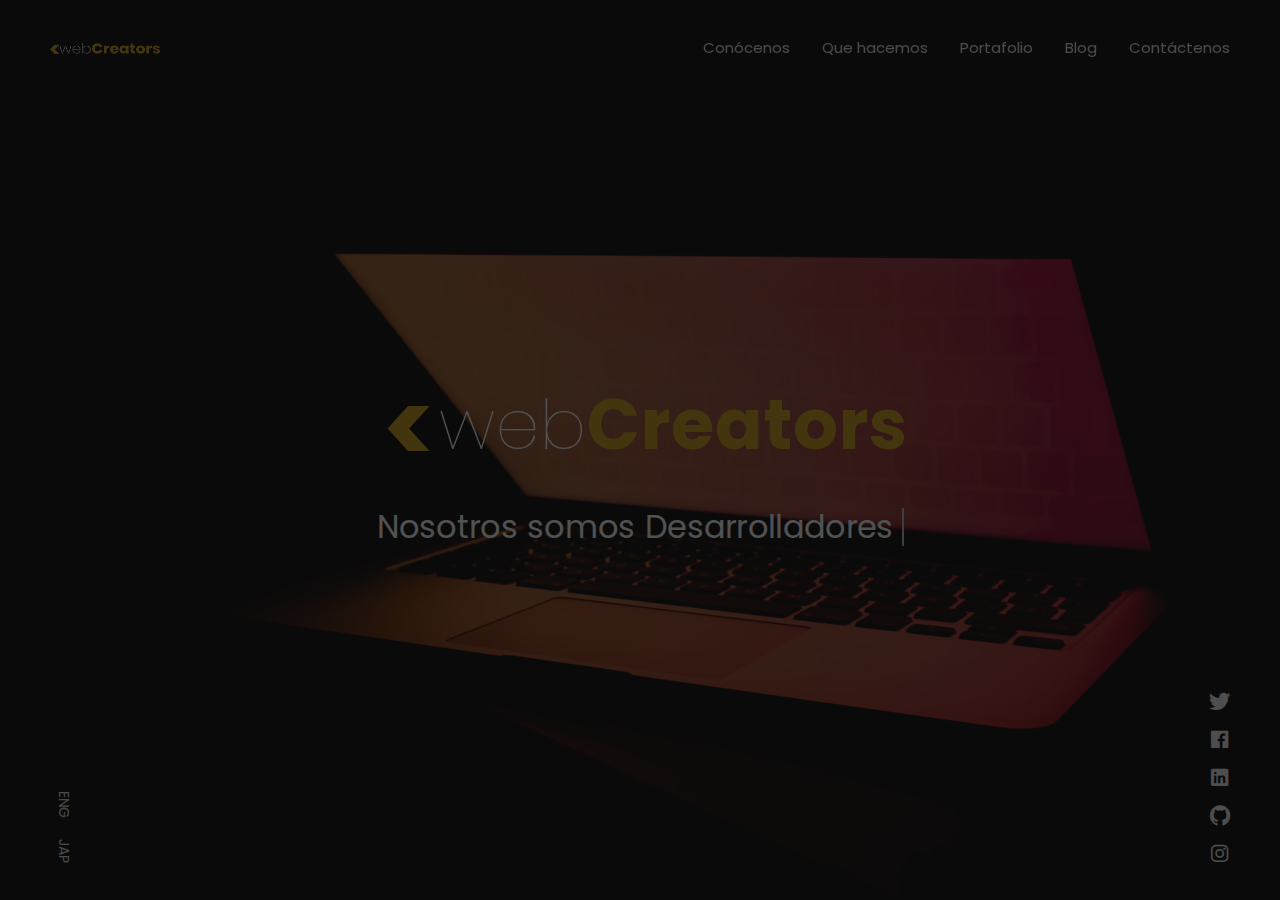
<file: index.html>
<!DOCTYPE html>
<html lang="zxx">

<head>
  <!-- Required meta tags-->
  <meta charset="utf-8">
  <!-- Title-->
  <title>WebCreators.dev</title>
  <!-- Description-->
  <meta name="description" content="Personal Portfolio Template">
  <meta name="viewport" content="width=device-width, initial-scale=1, shrink-to-fit=no">
  <!-- Favicons-->
  <link rel="apple-touch-icon" sizes="180x180" href="img/favicons/apple-touch-icon.png">
  <link rel="icon" type="image/png" sizes="32x32" href="img/favicons/favicon-32x32.png">
  <link rel="icon" type="image/png" sizes="16x16" href="img/favicons/favicon-16x16.png">
  <!-- Web fonts-->
  <link href="https://fonts.googleapis.com/css?family=Poppins:300,300i,400,400i,500,500i,600,600i,700,700i,800,800i&amp;display=swap" rel="stylesheet">
  <!-- CSS vendors-->
  <link rel="stylesheet" href="css/bootstrap-custom.css">
  <link rel="stylesheet" href="css/ionicons.min.css">
  <link rel="stylesheet" href="css/tiny-slider.css">
  <link rel="stylesheet" href="css/lity.min.css">
  <link rel="stylesheet" href="css/simplebar.min.css">
  <link rel="stylesheet" href="css/jquery.mb.YTPlayer.min.css">
  <!-- Main CSS-->
  <link rel="stylesheet" href="css/main.css">
  <!-- CSS Color scheme-->
  <link id="color-scheme" rel="stylesheet" href="css/colors/main-darkyellow.css">
  <!-- Custom CSS (Add your custom CSS styles to this file)-->
  <link rel="stylesheet" href="css/custom.css">
  <link rel="stylesheet" href="css/myStyle.css">
</head>

<body class="theme-dark">
  <!-- Preloader-->
  <div class="preloader">
    <div class="preloader-block">
      <div class="preloader-icon"><span class="loading-dot loading-dot-1"></span><span class="loading-dot loading-dot-2"></span><span class="loading-dot loading-dot-3"></span></div>
    </div>
  </div>
  <div id="overlay-effect"></div>
  <!-- Navbar-->
  <nav class="navbar-expand-md navbar fixed-top" id="navbar"><a class="navbar-brand" data-scroll="" href="#home-area">
      <!-- Navbar Logo-->
      <img class="img-fluid" src="img/webCreator.png" alt="Logo"></a>
    <span class="navbar-menu ml-auto" data-toggle="collapse" data-target="#navbarSupportedContent" aria-controls="navbarSupportedContent" aria-expanded="false" aria-label="Toggle navigation" role="button"><span class="btn-line"></span></span>
    <div class="collapse navbar-collapse order-1 order-lg-0" id="navbarSupportedContent">
      <!-- Navbar menu-->
      <ul class="navbar-nav ml-auto">
        <li class="nav-item"><a class="nav-link" href="#about">Conócenos</a></li>
        <li class="nav-item"><a class="nav-link" href="#resume">Que hacemos</a></li>
        <li class="nav-item"><a class="nav-link" href="#portfolio">Portafolio</a></li>
        <li class="nav-item"><a class="nav-link" href="#blog">Blog</a></li>
        <li class="nav-item"><a class="nav-link" href="#contact">Contáctenos</a></li>
      </ul>
    </div>
  </nav>
  <!-- Home-->
  <section class="home-area element-cover-bg" id="home" style="background-image:url(img/inicio.jpg)">
    <div class="container h-100">
      <div class="row h-100 align-items-center justify-content-center">
        <div class="col-12 col-lg-8 home-content text-center">
          <h1 class="home-name logo"> <span id="lessthat"><</span> <span id="webName">web</span><span id="webNameCreators">Creators</span></h1>
          <h4 class="cd-headline clip home-headline">Nosotros somos <span class="cd-words-wrapper single-headline"><b class="is-visible">Desarrolladores</b><b>Diseñadores</b><b>Aventureros</b><b>Creadores</b><b>Proactivos</b></span></h4>
        </div>
      </div>
    </div>
    <div class="fixed-wrapper">
      <!-- Languages list-->
      <div class="fixed-block block-left">
        <ul class="list-unstyled languages-list">
          <li><a href="#0"><span class="single-language">ENG</span></a></li>
          <li><a href="#0"><span class="single-language">JAP</span></a></li>
        </ul>
      </div>
      <!-- Social media icons-->
      <div class="fixed-block block-right">
        <ul class="list-unstyled social-icons">
          <li><a href="#0"><i class="icon ion-logo-twitter"></i></a></li>
          <li><a href="#0"><i class="icon ion-logo-facebook"></i></a></li>
          <li><a href="#0"><i class="icon ion-logo-linkedin"></i></a></li>
          <li><a href="#0"><i class="icon ion-logo-github"></i></a></li>
          <li><a href="#0"><i class="icon ion-logo-instagram"></i></a></li>
        </ul>
      </div>
    </div>
  </section>
  <!-- About lightbox-->
  <div class="lightbox-wrapper" id="about" data-simplebar>
    <div class="container-fluid">
      <div class="lightbox-close">
        <div class="close-btn" data-modal-close=""><span class="btn-line"></span></div>
      </div>
      <div class="row">
        <div class="col-12">
          <div class="lightbox-content">
            <div class="row">
              <div class="col-12">
                <div class="section-heading page-heading">
                  <p class="section-description" id="section-description"></p>
                  <h2 class="section-title" id="section-title">About Me</h2>
                  <div class="animated-bar"></div>
                </div>
              </div>
            </div>
            <!-- Info section-->
            <div class="info-section single-section container">
              <div class="row align-items-center">
                <!-- Picture part-->
                <div class="col-12 col-lg-5 info-img"><img class="img-fluid img-thumbnail" src="img/juan.jpg" alt="About Picture"></div>
                <!-- Content part-->
                <div class="col-12 col-lg-7 info-content">
                  <div class="content-block">
                    <h2 class="content-subtitle">Quien soy?</h2>
                    <h6 class="content-title"><span id="content-title">I'm Emma Smith, a visual UX/UI Designer and Web Developer</span></h6>
                    <div class="content-description">
                      <p id="content-description">I am a freelancer based in the United Kingdom and i have been building noteworthy UX/UI designs and websites for years, which comply with the latest design trends. I help convert a vision and an idea into meaningful and useful products. Having a sharp eye for product evolution helps me prioritize tasks, iterate fast and deliver faster.</p>
                    </div>
                    <address class="content-info">
                      <div class="row">
                        <div class="col-12 col-md-6 single-info"><span>Nombre:</span>
                          <p id="single-info-name">Emma Smith</p>
                        </div>
                        <div class="col-12 col-md-6 single-info"><span>Email:</span>
                          <p><a href="mailto:emma@example.com" id="single-info-email">emma@example.com</a></p>
                        </div>
                      </div>
                      <div class="row">
                        <div class="col-12 col-md-6 single-info"><span>Celular:</span>
                          <p id="single-info-phone">3000000000</p>
                        </div>
                        <div class="col-12 col-md-6 single-info"><span>Sede:</span>
                          <p id="single-info-city">Liverpool, UK</p>
                        </div>
                      </div>
                    </address>
                    <div class="d-block d-sm-flex align-items-center"><a class="btn content-download button-main button-scheme" href="#0" role="button">Descargar HV</a>
                      <ul class="list-unstyled list-inline content-follow">
                        <li class="list-inline-item"><a href="#0"><i class="icon ion-logo-twitter"></i></a></li>
                        <li class="list-inline-item"><a href="#0"><i class="icon ion-logo-instagram"></i></a></li>
                        <li class="list-inline-item"><a href="#0"><i class="icon ion-logo-linkedin"></i></a></li>
                        <li class="list-inline-item"><a href="#0"><i class="icon ion-logo-github"></i></a></li>
                        <li class="list-inline-item"><a href="#0"><i class="icon ion-logo-facebook"></i></a></li>
                      </ul>
                    </div>
                  </div>
                </div>
              </div>

            </div>
            <!-- Services section-->
            <img src="./img/banerAbout.jpg" alt="" class="img-fluid mb-5">


            <!-- Testimonials section-->
            <div class="testimonials-section single-section container">
              <div class="row">
                <div class="col-12">
                  <div class="section-heading">
                    <p class="section-description" id="what-my-clients-thinks">What my clients think about me</p>
                    <h2 class="section-title" id="what-my-clients-thinks">Testimonials</h2>
                  </div>
                </div>
              </div>
              <div class="my-slider">
                <div class="slider-item">
                  <!-- Single review-->
                  <div class="single-review swiper-slide">
                    <div class="review-header d-flex justify-content-between">
                      <div class="review-client">
                        <div class="media"><img class="img-fluid rounded-circle client-avatar" src="img/client-1.jpg" alt="Client">
                          <div class="client-details">
                            <h6 class="client-name">Julia Sakura</h6><span class="client-role">Envato Customer</span>
                          </div>
                        </div>
                      </div><i class="icon ion-md-quote review-icon"></i>
                    </div>
                    <p class="review-content">Emma did an excellent creative job, addressing our request quickly, and also providing her own graphic insight, being open to feedback and changes or edits when they arose. She worked with us the entire way. Highly recommended.</p>
                  </div>
                </div>
                <div class="slider-item">
                  <!-- Single review-->
                  <div class="single-review swiper-slide">
                    <div class="review-header d-flex justify-content-between">
                      <div class="review-client">
                        <div class="media"><img class="img-fluid rounded-circle client-avatar" src="img/client-2.jpg" alt="Client">
                          <div class="client-details">
                            <h6 class="client-name">John Santana</h6><span class="client-role">Entrepreneur</span>
                          </div>
                        </div>
                      </div><i class="icon ion-md-quote review-icon"></i>
                    </div>
                    <p class="review-content">Emma did an excellent creative job, addressing our request quickly, and also providing her own graphic insight, being open to feedback and changes or edits when they arose. She worked with us the entire way. Highly recommended.</p>
                  </div>
                </div>
                <div class="slider-item">
                  <!-- Single review-->
                  <div class="single-review swiper-slide">
                    <div class="review-header d-flex justify-content-between">
                      <div class="review-client">
                        <div class="media"><img class="img-fluid rounded-circle client-avatar" src="img/client-3.jpg" alt="Client">
                          <div class="client-details">
                            <h6 class="client-name">Maria Wilson</h6><span class="client-role">Envato Customer</span>
                          </div>
                        </div>
                      </div><i class="icon ion-md-quote review-icon"></i>
                    </div>
                    <p class="review-content">Emma did an excellent creative job, addressing our request quickly, and also providing her own graphic insight, being open to feedback and changes or edits when they arose. She worked with us the entire way. Highly recommended.</p>
                  </div>
                </div>
              </div>
            </div>
            <!-- Pricing section-->

          </div>
        </div>
      </div>
    </div>
  </div>
  <!-- Resume lightbox-->
  <div class="lightbox-wrapper" id="resume" data-simplebar>
    <div class="container">
      <div class="lightbox-close">
        <div class="close-btn" data-modal-close=""><span class="btn-line"></span></div>
      </div>
      <div class="row">
        <div class="col-12">
          <div class="lightbox-content">
            <div class="row">
              <div class="col-12">
                <div class="section-heading page-heading">
                  <p class="section-description">Check out my Resume</p>
                  <h2 class="section-title">Resume</h2>
                  <div class="animated-bar"></div>
                </div>
              </div>
            </div>
            <!-- Resume section-->
            <div class="resume-section single-section">
              <div class="row">
                <!-- Education part-->
                <div class="col-12 col-md-6">
                  <div class="col-block education">
                    <h3 class="col-title">Education</h3>
                    <div class="resume-item"><span class="item-arrow"></span>
                      <h5 class="item-title">Computer Science</h5><span class="item-details">Cambridge University / 2004 - 2007</span>
                      <p class="item-description">Lorem ipsum dolor sit amet, consectetur adipisicing elit. Optio quo repudiandae.</p>
                    </div>
                    <div class="resume-item"><span class="item-arrow"></span>
                      <h5 class="item-title">Bachelor Degree</h5><span class="item-details">University of Tokyo / 2008 - 2010</span>
                      <p class="item-description">Lorem ipsum dolor sit amet, consectetur adipisicing elit. Optio quo repudiandae.</p>
                    </div>
                    <div class="resume-item"><span class="item-arrow"></span>
                      <h5 class="item-title">Master Degree</h5><span class="item-details">Harvard University / 2012 - 2015</span>
                      <p class="item-description">Lorem ipsum dolor sit amet, consectetur adipisicing elit. Optio quo repudiandae.</p>
                    </div>
                  </div>
                </div>
                <!-- Experience part-->
                <div class="col-12 col-md-6">
                  <div class="col-block experience">
                    <h3 class="col-title">Experience</h3>
                    <div class="resume-item"><span class="item-arrow"></span>
                      <h5 class="item-title">Software Engineer</h5><span class="item-details">Adobe / 2015 - 2017</span>
                      <p class="item-description">Lorem ipsum dolor sit amet, consectetur adipisicing elit. Optio quo repudiandae.</p>
                    </div>
                    <div class="resume-item"><span class="item-arrow"></span>
                      <h5 class="item-title">Back-End Developer</h5><span class="item-details">Google / 2017 - 2018</span>
                      <p class="item-description">Lorem ipsum dolor sit amet, consectetur adipisicing elit. Optio quo repudiandae.</p>
                    </div>
                    <div class="resume-item"><span class="item-arrow"></span>
                      <h5 class="item-title">UI/UX Designer</h5><span class="item-details">Discord / 2019 - Present</span>
                      <p class="item-description">Lorem ipsum dolor sit amet, consectetur adipisicing elit. Optio quo repudiandae.</p>
                    </div>
                  </div>
                </div>
              </div>
            </div>
            <!-- Skills section-->

            <!-- Video section-->
            <div class="video-section single-section">
              <div class="row align-items-center">
                <div class="col-12 col-lg-6 content-part">
                  <h3 class="video-title">Take a tour of my office</h3>
                  <p class="video-description">Lorem ipsum dolor sit amet, consectetur adipisicing elit. Quia cum quasi assumenda culpa praesentium consectetur voluptatibus expedita. Voluptatem tempore, aspernatur rem facilis, distinctio nemo! Odio velit, nemo dolorem voluptas!</p>
                  <p class="video-description">Lorem ipsum dolor sit amet, consectetur adipisicing elit. Laudantium qui aspernatur unde mollitia, in laborum.</p>
                </div>
                <div class="col-12 col-lg-6 video-part"><a class="media-lightbox" href="https://www.youtube.com/watch?v=doteMqP6eSc" data-lightbox>
                    <div class="embed-responsive embed-responsive-16by9">
                      <div class="embed-responsive-item element-cover-bg"><span class="play-wrapper"><i class="icon ion-md-play"></i></span></div>
                    </div>
                  </a></div>
              </div>
            </div>
            <div class="skills-section single-section">
              <div class="row">
                <div class="col-12">
                  <div class="section-heading">
                    <p class="section-description">My level of knowledge in some tools</p>
                    <h2 class="section-title">My Skills</h2>
                  </div>
                </div>
              </div>
              <div class="row">
                <div class="col-12 col-md-6">
                  <div class="single-skill" data-percentage="95">
                    <div class="skill-info"><span class="skill-name">HTML/CSS</span><span class="skill-percentage"></span></div>
                    <div class="progress skill-progress">
                      <div class="progress-bar" role="progressbar" aria-valuemin="0" aria-valuemax="100"></div>
                    </div>
                  </div>
                  <div class="single-skill" data-percentage="80">
                    <div class="skill-info"><span class="skill-name">Web Design</span><span class="skill-percentage"></span></div>
                    <div class="progress skill-progress">
                      <div class="progress-bar" role="progressbar" aria-valuemin="0" aria-valuemax="100"></div>
                    </div>
                  </div>
                  <div class="single-skill" data-percentage="90">
                    <div class="skill-info"><span class="skill-name">JavaScript</span><span class="skill-percentage"></span></div>
                    <div class="progress skill-progress">
                      <div class="progress-bar" role="progressbar" aria-valuemin="0" aria-valuemax="100"></div>
                    </div>
                  </div>
                </div>
                <div class="col-12 col-md-6">
                  <div class="single-skill" data-percentage="90">
                    <div class="skill-info"><span class="skill-name">React JS</span><span class="skill-percentage"></span></div>
                    <div class="progress skill-progress">
                      <div class="progress-bar" role="progressbar" aria-valuemin="0" aria-valuemax="100"></div>
                    </div>
                  </div>
                  <div class="single-skill" data-percentage="95">
                    <div class="skill-info"><span class="skill-name">Express.js</span><span class="skill-percentage"></span></div>
                    <div class="progress skill-progress">
                      <div class="progress-bar" role="progressbar" aria-valuemin="0" aria-valuemax="100"></div>
                    </div>
                  </div>
                  <div class="single-skill" data-percentage="80">
                    <div class="skill-info"><span class="skill-name">TypeScript</span><span class="skill-percentage"></span></div>
                    <div class="progress skill-progress">
                      <div class="progress-bar" role="progressbar" aria-valuemin="0" aria-valuemax="100"></div>
                    </div>
                  </div>
                </div>
              </div>
            </div>



          </div>
        </div>
      </div>
    </div>
  </div>
  <!-- Portfolio lightbox-->
  <div class="lightbox-wrapper" id="portfolio" data-simplebar>
    <div class="container">
      <div class="lightbox-close">
        <div class="close-btn" data-modal-close=""><span class="btn-line"></span></div>
      </div>
      <div class="row">
        <div class="col-12">
          <div class="lightbox-content">
            <div class="row">
              <div class="col-12">
                <div class="section-heading page-heading">
                  <p class="section-description">Showcasing some of my best work</p>
                  <h2 class="section-title">Portfolio</h2>
                  <div class="animated-bar"></div>
                </div>
              </div>
            </div>
            <!-- Portfolio section-->
            <div class="portfolio-section single-section">
              <div class="row">
                <!-- Filter nav-->
                <div class="col-12">
                  <ul class="list-inline filter-control" role="group" aria-label="Filter Control">
                    <li class="list-inline-item tab-active" data-filter="*">All</li>
                    <li class="list-inline-item" data-filter=".brand">Brand</li>
                    <li class="list-inline-item" data-filter=".design">Design</li>
                    <li class="list-inline-item" data-filter=".photos">Photos</li>
                  </ul>
                </div>
              </div>
              <!-- Thumbnail list-->
              <div class="portfolio-grid row">
                <!-- Single item-->
                <div class="single-item col-6 col-lg-4 design"><a class="portfolio-item" href="img/item-1.jpg" data-lightbox>
                    <div class="portfolio-wrapper"><img class="img-fluid" alt="Item" src="img/item-1.jpg">
                      <div class="item-content">
                        <h6 class="content-title">Label Tag Mockup</h6><span class="content-more">More Info</span>
                      </div>
                    </div>
                  </a></div>
                <!-- Single item-->
                <div class="single-item col-6 col-lg-4 photos"><a class="portfolio-item" href="img/item-2.jpg" data-lightbox>
                    <div class="portfolio-wrapper"><img class="img-fluid" alt="Item" src="img/item-2.jpg">
                      <div class="item-content">
                        <h6 class="content-title">3D Bag Mockup</h6><span class="content-more">More Info</span>
                      </div>
                    </div>
                  </a></div>
                <!-- Single item-->
                <div class="single-item col-6 col-lg-4 design"><a class="portfolio-item" href="img/item-3.jpg" data-lightbox>
                    <div class="portfolio-wrapper"><img class="img-fluid" alt="Item" src="img/item-3.jpg">
                      <div class="item-content">
                        <h6 class="content-title">Modern Bag Design</h6><span class="content-more">More Info</span>
                      </div>
                    </div>
                  </a></div>
                <!-- Single item-->
                <div class="single-item col-6 col-lg-4 brand"><a class="portfolio-item" href="img/item-4.jpg" data-lightbox>
                    <div class="portfolio-wrapper mb-lg-0"><img class="img-fluid" alt="Item" src="img/item-4.jpg">
                      <div class="item-content">
                        <h6 class="content-title">Coffee Cup Design</h6><span class="content-more">More Info</span>
                      </div>
                    </div>
                  </a></div>
                <!-- Single item-->
                <div class="single-item col-6 col-lg-4 brand"><a class="portfolio-item" href="img/item-5.jpg" data-lightbox>
                    <div class="portfolio-wrapper mb-0"><img class="img-fluid" alt="Item" src="img/item-5.jpg">
                      <div class="item-content">
                        <h6 class="content-title">T-Shirt Design</h6><span class="content-more">More Info</span>
                      </div>
                    </div>
                  </a></div>
                <!-- Single item-->
                <div class="single-item col-6 col-lg-4 photos"><a class="portfolio-item" href="img/item-6.jpg" data-lightbox>
                    <div class="portfolio-wrapper mb-0"><img class="img-fluid" alt="Item" src="img/item-6.jpg">
                      <div class="item-content">
                        <h6 class="content-title">Packaging Box Mockup</h6><span class="content-more">More Info</span>
                      </div>
                    </div>
                  </a></div>
              </div>
            </div>
          </div>
        </div>
      </div>
    </div>
  </div>
  <!-- Blog lightbox-->
  <div class="lightbox-wrapper" id="blog" data-simplebar>
    <div class="container">
      <div class="lightbox-close">
        <div class="close-btn" data-modal-close=""><span class="btn-line"></span></div>
      </div>
      <div class="row">
        <div class="col-12">
          <div class="lightbox-content">
            <div class="row">
              <div class="col-12">
                <div class="section-heading page-heading">
                  <p class="section-description">Check out my latest blog posts</p>
                  <h2 class="section-title">My Blog</h2>
                  <div class="animated-bar"></div>
                </div>
              </div>
            </div>
            <!-- Blog section-->
            <div class="blog-section single-section">
              <div class="row justify-content-center">
                <!-- Single post-->
                <div class="col-12 col-sm-8 col-lg-4">
                  <div class="card single-post"><a class="post-img" href="#0"><img class="card-img-top" src="img/post-1.jpg" alt="Blog post"><span class="content-date">11 Dec, 20</span></a>
                    <div class="card-body post-content"><a href="#0">
                        <h5 class="card-title content-title">Top tools for Photographers</h5>
                      </a>
                      <p class="card-text content-description">Lorem ipsum dolor sit amet, consectetur adipisicing elit. Dolore, porro rem quod illo quam, eum alias id, repellendus magni, quas.</p>
                    </div>
                  </div>
                </div>
                <!-- Single post-->
                <div class="col-12 col-sm-8 col-lg-4">
                  <div class="card single-post"><a class="post-img" href="#0"><img class="card-img-top" src="img/post-2.jpg" alt="Blog post"><span class="content-date">12 Aug, 20</span></a>
                    <div class="card-body post-content"><a href="#0">
                        <h5 class="card-title content-title">Take a tour of my office</h5>
                      </a>
                      <p class="card-text content-description">Lorem ipsum dolor sit amet, consectetur adipisicing elit. Dolore, porro rem quod illo quam, eum alias id, repellendus magni, quas.</p>
                    </div>
                  </div>
                </div>
                <!-- Single post-->
                <div class="col-12 col-sm-8 col-lg-4">
                  <div class="card single-post"><a class="post-img" href="#0"><img class="card-img-top" src="img/post-3.jpg" alt="Blog post"><span class="content-date">4 Feb, 20</span></a>
                    <div class="card-body post-content"><a href="#0">
                        <h5 class="card-title content-title">How i became a Web Designer</h5>
                      </a>
                      <p class="card-text content-description">Lorem ipsum dolor sit amet, consectetur adipisicing elit. Dolore, porro rem quod illo quam, eum alias id, repellendus magni, quas.</p>
                    </div>
                  </div>
                </div><!-- Single post-->
                <div class="col-12 col-sm-8 col-lg-4">
                  <div class="card single-post mb-lg-0"><a class="post-img" href="#0"><img class="card-img-top" src="img/post-4.jpg" alt="Blog post"><span class="content-date">11 Dec, 19</span></a>
                    <div class="card-body post-content"><a href="#0">
                        <h5 class="card-title content-title">How to improve work performance</h5>
                      </a>
                      <p class="card-text content-description">Lorem ipsum dolor sit amet, consectetur adipisicing elit. Dolore, porro rem quod illo quam, eum alias id, repellendus magni, quas.</p>
                    </div>
                  </div>
                </div>
                <!-- Single post-->
                <div class="col-12 col-sm-8 col-lg-4">
                  <div class="card single-post mb-lg-0"><a class="post-img" href="#0"><img class="card-img-top" src="img/post-5.jpg" alt="Blog post"><span class="content-date">15 Nov, 19</span></a>
                    <div class="card-body post-content"><a href="#0">
                        <h5 class="card-title content-title">How to work from home</h5>
                      </a>
                      <p class="card-text content-description">Lorem ipsum dolor sit amet, consectetur adipisicing elit. Dolore, porro rem quod illo quam, eum alias id, repellendus magni, quas.</p>
                    </div>
                  </div>
                </div>
                <!-- Single post-->
                <div class="col-12 col-sm-8 col-lg-4">
                  <div class="card single-post mb-0"><a class="post-img" href="#0"><img class="card-img-top" src="img/post-6.jpg" alt="Blog post"><span class="content-date">8 Aug, 19</span></a>
                    <div class="card-body post-content"><a href="#0">
                        <h5 class="card-title content-title">How to enjoy your business trip</h5>
                      </a>
                      <p class="card-text content-description">Lorem ipsum dolor sit amet, consectetur adipisicing elit. Dolore, porro rem quod illo quam, eum alias id, repellendus magni, quas.</p>
                    </div>
                  </div>
                </div>
              </div>
            </div>
          </div>
        </div>
      </div>
    </div>
  </div>
  <!-- Contact lightbox-->
  <div class="lightbox-wrapper" id="contact" data-simplebar>
    <div class="container">
      <div class="lightbox-close">
        <div class="close-btn" data-modal-close=""><span class="btn-line"></span></div>
      </div>
      <div class="row">
        <div class="col-12">
          <div class="lightbox-content">
            <div class="row">
              <div class="col-12">
                <div class="section-heading page-heading">
                  <p class="section-description">Feel free to contact me anytimes</p>
                  <h2 class="section-title">Get in Touch</h2>
                  <div class="animated-bar"></div>
                </div>
              </div>
            </div>
            <!-- Contact section-->
            <div class="contact-section single-section">
              <div class="row">
                <!-- Contact form-->
                <div class="col-12 col-lg-7">
                  <form class="contact-form" id="contact-form" action="php/contact.php">
                    <h4 class="content-title">Message Me</h4>
                    <div class="row">
                      <div class="col-12 col-md-6 form-group"><input class="form-control" id="contact-name" type="text" name="name" placeholder="Name" required=""></div>
                      <div class="col-12 col-md-6 form-group"><input class="form-control" id="contact-email" type="email" name="email" placeholder="Email" required=""></div>
                      <div class="col-12 form-group"><input class="form-control" id="contact-subject" type="text" name="subject" placeholder="Subject" required=""></div>
                      <div class="col-12 form-group form-message"><textarea class="form-control" id="contact-message" name="message" placeholder="Message" rows="5" required=""></textarea></div>
                      <div class="col-12 form-submit"><button class="btn button-main button-scheme" id="contact-submit" type="submit">Send Message</button>
                        <p class="contact-feedback"></p>
                      </div>
                    </div>
                  </form>
                </div>
                <!-- Contact info-->
                <div class="col-12 col-lg-5">
                  <div class="contact-info">
                    <h4 class="content-title">Contact Info</h4>
                    <p class="info-description">Always available for freelance work if the right project comes along, Feel free to contact me!</p>
                    <ul class="list-unstyled list-info">
                      <li>
                        <div class="media align-items-center"><span class="info-icon"><i class="icon ion-logo-ionic"></i></span>
                          <div class="media-body info-details">
                            <h6 class="info-type">Name</h6><span class="info-value">Emma Smith</span>
                          </div>
                        </div>
                      </li>
                      <li>
                        <div class="media align-items-center"><span class="info-icon"><i class="icon ion-md-map"></i></span>
                          <div class="media-body info-details">
                            <h6 class="info-type">Location</h6><span class="info-value">4155 Mann Island, Liverpool, United Kingdom.</span>
                          </div>
                        </div>
                      </li>
                      <li>
                        <div class="media align-items-center"><span class="info-icon"><i class="icon ion-md-call"></i></span>
                          <div class="media-body info-details">
                            <h6 class="info-type">Call Me</h6><span class="info-value"><a href="tel:+441632967704">+44 1632 967704</a></span>
                          </div>
                        </div>
                      </li>
                      <li>
                        <div class="media align-items-center"><span class="info-icon"><i class="icon ion-md-send"></i></span>
                          <div class="media-body info-details">
                            <h6 class="info-type">Email Me</h6><span class="info-value"><a href="mailto:emma@example.com">emma@example.com</a></span>
                          </div>
                        </div>
                      </li>
                    </ul>
                  </div>
                </div>
              </div>
            </div>
          </div>
        </div>
      </div>
    </div>
  </div>
  <!-- Scripts-->
  <script src="js/jquery.min.js"></script>
  <script src="js/bootstrap.bundle.min.js"></script>
  <script src="js/imagesloaded.pkgd.min.js"></script>
  <script src="js/isotope.pkgd.min.js"></script>
  <script src="js/animatedModal.js"></script>
  <script src="js/tiny-slider.js"></script>
  <script src="js/lity.min.js"></script>
  <script src="js/simplebar.min.js"></script>
  <script src="js/jquery.mb.YTPlayer.min.js"></script>
  <script src="js/main.js"></script>
  <!-- Custom JS (Add your custom JS scripts to this file)-->
  <script src="js/custom.js"></script>
</body>

</html>
</file>
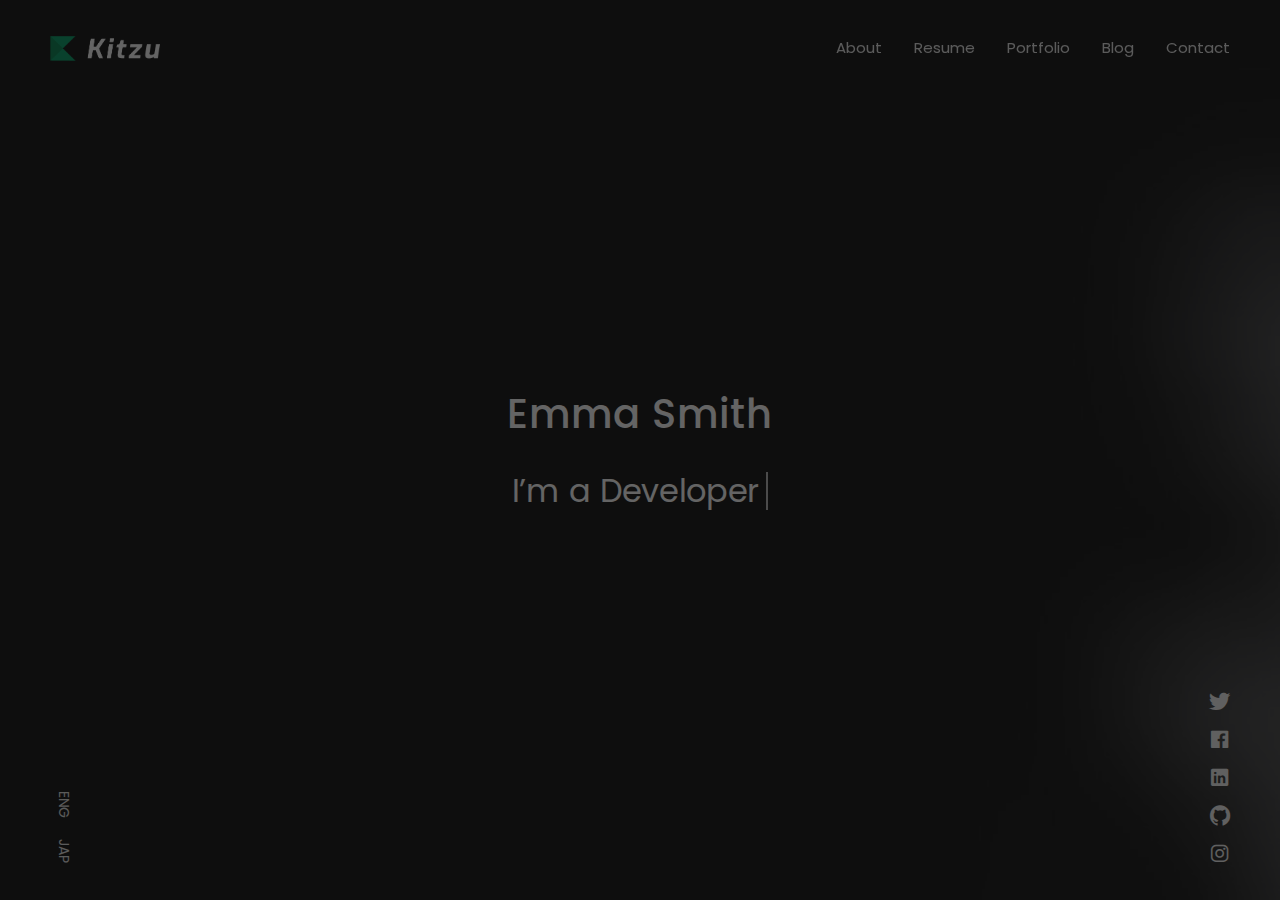
<file: video.html>
<!DOCTYPE html>
<html lang="zxx">

<head>
  <!-- Required meta tags-->
  <meta charset="utf-8">
  <!-- Title-->
  <title>Kitzu - Personal Portfolio Template</title>
  <!-- Description-->
  <meta name="description" content="Personal Portfolio Template">
  <meta name="viewport" content="width=device-width, initial-scale=1, shrink-to-fit=no">
  <!-- Favicons-->
  <link rel="apple-touch-icon" sizes="180x180" href="img/favicons/apple-touch-icon.png">
  <link rel="icon" type="image/png" sizes="32x32" href="img/favicons/favicon-32x32.png">
  <link rel="icon" type="image/png" sizes="16x16" href="img/favicons/favicon-16x16.png">
  <!-- Web fonts-->
  <link href="https://fonts.googleapis.com/css?family=Poppins:300,300i,400,400i,500,500i,600,600i,700,700i,800,800i&amp;display=swap" rel="stylesheet">
  <!-- CSS vendors-->
  <link rel="stylesheet" href="css/bootstrap-custom.css">
  <link rel="stylesheet" href="css/ionicons.min.css">
  <link rel="stylesheet" href="css/tiny-slider.css">
  <link rel="stylesheet" href="css/lity.min.css">
  <link rel="stylesheet" href="css/simplebar.min.css">
  <link rel="stylesheet" href="css/jquery.mb.YTPlayer.min.css">
  <!-- Main CSS-->
  <link rel="stylesheet" href="css/main.css">
  <!-- CSS Color scheme-->
  <link id="color-scheme" rel="stylesheet" href="css/colors/main-darkgreen.css">
  <!-- Custom CSS (Add your custom CSS styles to this file)-->
  <link rel="stylesheet" href="css/custom.css">
</head>

<body class="theme-dark">
  <!-- Preloader-->
  <div class="preloader">
    <div class="preloader-block">
      <div class="preloader-icon"><span class="loading-dot loading-dot-1"></span><span class="loading-dot loading-dot-2"></span><span class="loading-dot loading-dot-3"></span></div>
    </div>
  </div>
  <div id="overlay-effect"></div>
  <!-- Navbar-->
  <nav class="navbar-expand-md navbar fixed-top" id="navbar"><a class="navbar-brand" data-scroll="" href="#home-area">
      <!-- Navbar Logo-->
      <img class="img-fluid" src="img/img-kitzu-logo.png" alt="Logo"></a>
    <span class="navbar-menu ml-auto" data-toggle="collapse" data-target="#navbarSupportedContent" aria-controls="navbarSupportedContent" aria-expanded="false" aria-label="Toggle navigation" role="button"><span class="btn-line"></span></span>
    <div class="collapse navbar-collapse order-1 order-lg-0" id="navbarSupportedContent">
      <!-- Navbar menu-->
      <ul class="navbar-nav ml-auto">
        <li class="nav-item"><a class="nav-link" href="#about">About</a></li>
        <li class="nav-item"><a class="nav-link" href="#resume">Resume</a></li>
        <li class="nav-item"><a class="nav-link" href="#portfolio">Portfolio</a></li>
        <li class="nav-item"><a class="nav-link" href="#blog">Blog</a></li>
        <li class="nav-item"><a class="nav-link" href="#contact">Contact</a></li>
      </ul>
    </div>
  </nav>
  <!-- Home-->
  <section class="home-area element-cover-bg video-variant" id="home" style="background-image:url(img/home.jpg)">
    <div class="player" id="homeVideo" data-property="{videoURL:'https://youtu.be/KR97TgpMyrc',containment:'#home',autoPlay:true, mute:true, showControls:false, stopMovieOnBlur:false, showYTLogo: false}"></div>
    <div class="container h-100">
      <div class="row h-100 align-items-center justify-content-center">
        <div class="col-12 col-lg-8 home-content text-center">
          <h1 class="home-name">Emma <span>Smith</span></h1>
          <h4 class="cd-headline clip home-headline">I’m a <span class="cd-words-wrapper single-headline"><b class="is-visible">Developer</b><b>Designer</b><b>Freelancer</b></span></h4>
        </div>
      </div>
    </div>
    <div class="fixed-wrapper">
      <!-- Languages list-->
      <div class="fixed-block block-left">
        <ul class="list-unstyled languages-list">
          <li><a href="#0"><span class="single-language">ENG</span></a></li>
          <li><a href="#0"><span class="single-language">JAP</span></a></li>
        </ul>
      </div>
      <!-- Social media icons-->
      <div class="fixed-block block-right">
        <ul class="list-unstyled social-icons">
          <li><a href="#0"><i class="icon ion-logo-twitter"></i></a></li>
          <li><a href="#0"><i class="icon ion-logo-facebook"></i></a></li>
          <li><a href="#0"><i class="icon ion-logo-linkedin"></i></a></li>
          <li><a href="#0"><i class="icon ion-logo-github"></i></a></li>
          <li><a href="#0"><i class="icon ion-logo-instagram"></i></a></li>
        </ul>
      </div>
    </div>
  </section>
  <!-- About lightbox-->
  <div class="lightbox-wrapper" id="about" data-simplebar>
    <div class="container">
      <div class="lightbox-close">
        <div class="close-btn" data-modal-close=""><span class="btn-line"></span></div>
      </div>
      <div class="row">
        <div class="col-12">
          <div class="lightbox-content">
            <div class="row">
              <div class="col-12">
                <div class="section-heading page-heading">
                  <p class="section-description">Get to know me</p>
                  <h2 class="section-title">About Me</h2>
                  <div class="animated-bar"></div>
                </div>
              </div>
            </div>
            <!-- Info section-->
            <div class="info-section single-section">
              <div class="row align-items-center">
                <!-- Picture part-->
                <div class="col-12 col-lg-5 info-img"><img class="img-fluid img-thumbnail" src="img/info-img.jpg" alt="About Picture"></div>
                <!-- Content part-->
                <div class="col-12 col-lg-7 info-content">
                  <div class="content-block">
                    <h2 class="content-subtitle">Who am i?</h2>
                    <h6 class="content-title">I'm Emma Smith, a visual UX/UI Designer and Web Developer</h6>
                    <div class="content-description">
                      <p>I am a freelancer based in the United Kingdom and i have been building noteworthy UX/UI designs and websites for years, which comply with the latest design trends. I help convert a vision and an idea into meaningful and useful products. Having a sharp eye for product evolution helps me prioritize tasks, iterate fast and deliver faster.</p>
                    </div>
                    <address class="content-info">
                      <div class="row">
                        <div class="col-12 col-md-6 single-info"><span>Name:</span>
                          <p>Emma Smith</p>
                        </div>
                        <div class="col-12 col-md-6 single-info"><span>Email:</span>
                          <p><a href="mailto:emma@example.com">emma@example.com</a></p>
                        </div>
                      </div>
                      <div class="row">
                        <div class="col-12 col-md-6 single-info"><span>Age:</span>
                          <p>21</p>
                        </div>
                        <div class="col-12 col-md-6 single-info"><span>From:</span>
                          <p>Liverpool, UK</p>
                        </div>
                      </div>
                    </address>
                    <div class="d-block d-sm-flex align-items-center"><a class="btn content-download button-main button-scheme" href="#0" role="button">Download CV</a>
                      <ul class="list-unstyled list-inline content-follow">
                        <li class="list-inline-item"><a href="#0"><i class="icon ion-logo-twitter"></i></a></li>
                        <li class="list-inline-item"><a href="#0"><i class="icon ion-logo-instagram"></i></a></li>
                        <li class="list-inline-item"><a href="#0"><i class="icon ion-logo-linkedin"></i></a></li>
                        <li class="list-inline-item"><a href="#0"><i class="icon ion-logo-github"></i></a></li>
                        <li class="list-inline-item"><a href="#0"><i class="icon ion-logo-facebook"></i></a></li>
                      </ul>
                    </div>
                  </div>
                </div>
              </div>
            </div>
            <!-- Services section-->
            <div class="services-section single-section">
              <div class="row">
                <div class="col-12">
                  <div class="section-heading">
                    <p class="section-description">Services i offer to my clients</p>
                    <h2 class="section-title">My Services</h2>
                  </div>
                </div>
              </div>
              <div class="row">
                <!-- Single service-->
                <div class="col-12 col-md-6 col-lg-4">
                  <div class="single-service"><i class="icon service-icon ion-logo-css3"></i>
                    <h6 class="service-title">Design Trends</h6>
                    <p class="service-description">Lorem ipsum dolor sit amet, consectetur adipisicing elit.</p>
                  </div>
                </div>
                <!-- Single service-->
                <div class="col-12 col-md-6 col-lg-4">
                  <div class="single-service"><i class="icon service-icon ion-md-images"></i>
                    <h6 class="service-title">PSD Design</h6>
                    <p class="service-description">Lorem ipsum dolor sit amet, consectetur adipisicing elit.</p>
                  </div>
                </div>
                <!-- Single service-->
                <div class="col-12 col-md-6 col-lg-4">
                  <div class="single-service"><i class="icon service-icon ion-logo-ionic"></i>
                    <h6 class="service-title">Customer Support</h6>
                    <p class="service-description">Lorem ipsum dolor sit amet, consectetur adipisicing elit.</p>
                  </div>
                </div>
                <!-- Single service-->
                <div class="col-12 col-md-6 col-lg-4">
                  <div class="single-service mb-lg-0"><i class="icon service-icon ion-logo-wordpress"></i>
                    <h6 class="service-title">Web Development</h6>
                    <p class="service-description">Lorem ipsum dolor sit amet, consectetur adipisicing elit.</p>
                  </div>
                </div>
                <!-- Single service-->
                <div class="col-12 col-md-6 col-lg-4">
                  <div class="single-service mb-md-0"><i class="icon service-icon ion-md-move"></i>
                    <h6 class="service-title">Fully Responsive</h6>
                    <p class="service-description">Lorem ipsum dolor sit amet, consectetur adipisicing elit.</p>
                  </div>
                </div>
                <!-- Single service-->
                <div class="col-12 col-md-6 col-lg-4">
                  <div class="single-service mb-0"><i class="icon service-icon ion-ios-rocket"></i>
                    <h6 class="service-title">Branding</h6>
                    <p class="service-description">Lorem ipsum dolor sit amet, consectetur adipisicing elit.</p>
                  </div>
                </div>
              </div>
            </div>
            <!-- Testimonials section-->
            <div class="testimonials-section single-section">
              <div class="row">
                <div class="col-12">
                  <div class="section-heading">
                    <p class="section-description">What my clients think about me</p>
                    <h2 class="section-title">Testimonials</h2>
                  </div>
                </div>
              </div>
              <div class="my-slider">
                <div class="slider-item">
                  <!-- Single review-->
                  <div class="single-review swiper-slide">
                    <div class="review-header d-flex justify-content-between">
                      <div class="review-client">
                        <div class="media"><img class="img-fluid rounded-circle client-avatar" src="img/client-1.jpg" alt="Client">
                          <div class="client-details">
                            <h6 class="client-name">Julia Sakura</h6><span class="client-role">Envato Customer</span>
                          </div>
                        </div>
                      </div><i class="icon ion-md-quote review-icon"></i>
                    </div>
                    <p class="review-content">Emma did an excellent creative job, addressing our request quickly, and also providing her own graphic insight, being open to feedback and changes or edits when they arose. She worked with us the entire way. Highly recommended.</p>
                  </div>
                </div>
                <div class="slider-item">
                  <!-- Single review-->
                  <div class="single-review swiper-slide">
                    <div class="review-header d-flex justify-content-between">
                      <div class="review-client">
                        <div class="media"><img class="img-fluid rounded-circle client-avatar" src="img/client-2.jpg" alt="Client">
                          <div class="client-details">
                            <h6 class="client-name">John Santana</h6><span class="client-role">Entrepreneur</span>
                          </div>
                        </div>
                      </div><i class="icon ion-md-quote review-icon"></i>
                    </div>
                    <p class="review-content">Emma did an excellent creative job, addressing our request quickly, and also providing her own graphic insight, being open to feedback and changes or edits when they arose. She worked with us the entire way. Highly recommended.</p>
                  </div>
                </div>
                <div class="slider-item">
                  <!-- Single review-->
                  <div class="single-review swiper-slide">
                    <div class="review-header d-flex justify-content-between">
                      <div class="review-client">
                        <div class="media"><img class="img-fluid rounded-circle client-avatar" src="img/client-3.jpg" alt="Client">
                          <div class="client-details">
                            <h6 class="client-name">Maria Wilson</h6><span class="client-role">Envato Customer</span>
                          </div>
                        </div>
                      </div><i class="icon ion-md-quote review-icon"></i>
                    </div>
                    <p class="review-content">Emma did an excellent creative job, addressing our request quickly, and also providing her own graphic insight, being open to feedback and changes or edits when they arose. She worked with us the entire way. Highly recommended.</p>
                  </div>
                </div>
              </div>
            </div>
            <!-- Pricing section-->
            <div class="pricing-section single-section">
              <div class="row">
                <div class="col-12">
                  <div class="section-heading">
                    <p class="section-description">Get started with my services</p>
                    <h2 class="section-title">Choose a Plan</h2>
                  </div>
                </div>
              </div>
              <div class="row align-items-center">
                <!-- Single plan-->
                <div class="col-lg-4">
                  <div class="single-plan mb-4 mb-sm-5 mb-lg-0"><i class="plan-icon icon ion-md-egg"></i>
                    <h3 class="plan-type">Standard</h3>
                    <h2 class="plan-price">$19/month</h2>
                    <ul class="list-unstyled plan-list">
                      <li>Mobile App Design</li>
                      <li>Responsive Design</li>
                      <li>Database Development</li>
                      <li>Web Design</li>
                      <li>24/7 Support</li>
                    </ul><a class="btn button-main button-scheme plan-btn" href="#0" role="button">Get Standard</a>
                  </div>
                </div>
                <!-- Single plan-->
                <div class="col-lg-4">
                  <div class="single-plan mb-4 mb-sm-5 mb-lg-0"><i class="plan-icon icon ion-ios-rocket"></i>
                    <h3 class="plan-type">Professional</h3>
                    <h2 class="plan-price">$29/month</h2>
                    <ul class="list-unstyled plan-list">
                      <li>Mobile App Design</li>
                      <li>Responsive Design</li>
                      <li>Database Development</li>
                      <li>Web Design</li>
                      <li>24/7 Support</li>
                    </ul><a class="btn button-main button-scheme plan-btn" href="#0" role="button">Get Pro</a>
                  </div>
                </div>
                <!-- Single plan-->
                <div class="col-lg-4">
                  <div class="single-plan mb-0"><i class="plan-icon icon ion-logo-ionic"></i>
                    <h3 class="plan-type">Business</h3>
                    <h2 class="plan-price">$39/month</h2>
                    <ul class="list-unstyled plan-list">
                      <li>Mobile App Design</li>
                      <li>Responsive Design</li>
                      <li>Database Development</li>
                      <li>Web Design</li>
                      <li>24/7 Support</li>
                    </ul><a class="btn button-main button-scheme plan-btn" href="#0" role="button">Get Business</a>
                  </div>
                </div>
              </div>
            </div>
          </div>
        </div>
      </div>
    </div>
  </div>
  <!-- Resume lightbox-->
  <div class="lightbox-wrapper" id="resume" data-simplebar>
    <div class="container">
      <div class="lightbox-close">
        <div class="close-btn" data-modal-close=""><span class="btn-line"></span></div>
      </div>
      <div class="row">
        <div class="col-12">
          <div class="lightbox-content">
            <div class="row">
              <div class="col-12">
                <div class="section-heading page-heading">
                  <p class="section-description">Check out my Resume</p>
                  <h2 class="section-title">Resume</h2>
                  <div class="animated-bar"></div>
                </div>
              </div>
            </div>
            <!-- Resume section-->
            <div class="resume-section single-section">
              <div class="row">
                <!-- Education part-->
                <div class="col-12 col-md-6">
                  <div class="col-block education">
                    <h3 class="col-title">Education</h3>
                    <div class="resume-item"><span class="item-arrow"></span>
                      <h5 class="item-title">Computer Science</h5><span class="item-details">Cambridge University / 2004 - 2007</span>
                      <p class="item-description">Lorem ipsum dolor sit amet, consectetur adipisicing elit. Optio quo repudiandae.</p>
                    </div>
                    <div class="resume-item"><span class="item-arrow"></span>
                      <h5 class="item-title">Bachelor Degree</h5><span class="item-details">University of Tokyo / 2008 - 2010</span>
                      <p class="item-description">Lorem ipsum dolor sit amet, consectetur adipisicing elit. Optio quo repudiandae.</p>
                    </div>
                    <div class="resume-item"><span class="item-arrow"></span>
                      <h5 class="item-title">Master Degree</h5><span class="item-details">Harvard University / 2012 - 2015</span>
                      <p class="item-description">Lorem ipsum dolor sit amet, consectetur adipisicing elit. Optio quo repudiandae.</p>
                    </div>
                  </div>
                </div>
                <!-- Experience part-->
                <div class="col-12 col-md-6">
                  <div class="col-block experience">
                    <h3 class="col-title">Experience</h3>
                    <div class="resume-item"><span class="item-arrow"></span>
                      <h5 class="item-title">Software Engineer</h5><span class="item-details">Adobe / 2015 - 2017</span>
                      <p class="item-description">Lorem ipsum dolor sit amet, consectetur adipisicing elit. Optio quo repudiandae.</p>
                    </div>
                    <div class="resume-item"><span class="item-arrow"></span>
                      <h5 class="item-title">Back-End Developer</h5><span class="item-details">Google / 2017 - 2018</span>
                      <p class="item-description">Lorem ipsum dolor sit amet, consectetur adipisicing elit. Optio quo repudiandae.</p>
                    </div>
                    <div class="resume-item"><span class="item-arrow"></span>
                      <h5 class="item-title">UI/UX Designer</h5><span class="item-details">Discord / 2019 - Present</span>
                      <p class="item-description">Lorem ipsum dolor sit amet, consectetur adipisicing elit. Optio quo repudiandae.</p>
                    </div>
                  </div>
                </div>
              </div>
            </div>
            <!-- Skills section-->
            <div class="skills-section single-section">
              <div class="row">
                <div class="col-12">
                  <div class="section-heading">
                    <p class="section-description">My level of knowledge in some tools</p>
                    <h2 class="section-title">My Skills</h2>
                  </div>
                </div>
              </div>
              <div class="row">
                <div class="col-12 col-md-6">
                  <div class="single-skill" data-percentage="95">
                    <div class="skill-info"><span class="skill-name">HTML/CSS</span><span class="skill-percentage"></span></div>
                    <div class="progress skill-progress">
                      <div class="progress-bar" role="progressbar" aria-valuemin="0" aria-valuemax="100"></div>
                    </div>
                  </div>
                  <div class="single-skill" data-percentage="80">
                    <div class="skill-info"><span class="skill-name">Web Design</span><span class="skill-percentage"></span></div>
                    <div class="progress skill-progress">
                      <div class="progress-bar" role="progressbar" aria-valuemin="0" aria-valuemax="100"></div>
                    </div>
                  </div>
                  <div class="single-skill" data-percentage="90">
                    <div class="skill-info"><span class="skill-name">JavaScript</span><span class="skill-percentage"></span></div>
                    <div class="progress skill-progress">
                      <div class="progress-bar" role="progressbar" aria-valuemin="0" aria-valuemax="100"></div>
                    </div>
                  </div>
                </div>
                <div class="col-12 col-md-6">
                  <div class="single-skill" data-percentage="90">
                    <div class="skill-info"><span class="skill-name">React JS</span><span class="skill-percentage"></span></div>
                    <div class="progress skill-progress">
                      <div class="progress-bar" role="progressbar" aria-valuemin="0" aria-valuemax="100"></div>
                    </div>
                  </div>
                  <div class="single-skill" data-percentage="95">
                    <div class="skill-info"><span class="skill-name">Express.js</span><span class="skill-percentage"></span></div>
                    <div class="progress skill-progress">
                      <div class="progress-bar" role="progressbar" aria-valuemin="0" aria-valuemax="100"></div>
                    </div>
                  </div>
                  <div class="single-skill" data-percentage="80">
                    <div class="skill-info"><span class="skill-name">TypeScript</span><span class="skill-percentage"></span></div>
                    <div class="progress skill-progress">
                      <div class="progress-bar" role="progressbar" aria-valuemin="0" aria-valuemax="100"></div>
                    </div>
                  </div>
                </div>
              </div>
            </div>
            <!-- Video section-->
            <div class="video-section single-section">
              <div class="row align-items-center">
                <div class="col-12 col-lg-6 content-part">
                  <h3 class="video-title">Take a tour of my office</h3>
                  <p class="video-description">Lorem ipsum dolor sit amet, consectetur adipisicing elit. Quia cum quasi assumenda culpa praesentium consectetur voluptatibus expedita. Voluptatem tempore, aspernatur rem facilis, distinctio nemo! Odio velit, nemo dolorem voluptas!</p>
                  <p class="video-description">Lorem ipsum dolor sit amet, consectetur adipisicing elit. Laudantium qui aspernatur unde mollitia, in laborum.</p>
                </div>
                <div class="col-12 col-lg-6 video-part"><a class="media-lightbox" href="https://www.youtube.com/watch?v=doteMqP6eSc" data-lightbox>
                    <div class="embed-responsive embed-responsive-16by9">
                      <div class="embed-responsive-item element-cover-bg"><span class="play-wrapper"><i class="icon ion-md-play"></i></span></div>
                    </div>
                  </a></div>
              </div>
            </div>
          </div>
        </div>
      </div>
    </div>
  </div>
  <!-- Portfolio lightbox-->
  <div class="lightbox-wrapper" id="portfolio" data-simplebar>
    <div class="container">
      <div class="lightbox-close">
        <div class="close-btn" data-modal-close=""><span class="btn-line"></span></div>
      </div>
      <div class="row">
        <div class="col-12">
          <div class="lightbox-content">
            <div class="row">
              <div class="col-12">
                <div class="section-heading page-heading">
                  <p class="section-description">Showcasing some of my best work</p>
                  <h2 class="section-title">Portfolio</h2>
                  <div class="animated-bar"></div>
                </div>
              </div>
            </div>
            <!-- Portfolio section-->
            <div class="portfolio-section single-section">
              <div class="row">
                <!-- Filter nav-->
                <div class="col-12">
                  <ul class="list-inline filter-control" role="group" aria-label="Filter Control">
                    <li class="list-inline-item tab-active" data-filter="*">All</li>
                    <li class="list-inline-item" data-filter=".brand">Brand</li>
                    <li class="list-inline-item" data-filter=".design">Design</li>
                    <li class="list-inline-item" data-filter=".photos">Photos</li>
                  </ul>
                </div>
              </div>
              <!-- Thumbnail list-->
              <div class="portfolio-grid row">
                <!-- Single item-->
                <div class="single-item col-6 col-lg-4 design"><a class="portfolio-item" href="img/item-1.jpg" data-lightbox>
                    <div class="portfolio-wrapper"><img class="img-fluid" alt="Item" src="img/item-1.jpg">
                      <div class="item-content">
                        <h6 class="content-title">Label Tag Mockup</h6><span class="content-more">More Info</span>
                      </div>
                    </div>
                  </a></div>
                <!-- Single item-->
                <div class="single-item col-6 col-lg-4 photos"><a class="portfolio-item" href="img/item-2.jpg" data-lightbox>
                    <div class="portfolio-wrapper"><img class="img-fluid" alt="Item" src="img/item-2.jpg">
                      <div class="item-content">
                        <h6 class="content-title">3D Bag Mockup</h6><span class="content-more">More Info</span>
                      </div>
                    </div>
                  </a></div>
                <!-- Single item-->
                <div class="single-item col-6 col-lg-4 design"><a class="portfolio-item" href="img/item-3.jpg" data-lightbox>
                    <div class="portfolio-wrapper"><img class="img-fluid" alt="Item" src="img/item-3.jpg">
                      <div class="item-content">
                        <h6 class="content-title">Modern Bag Design</h6><span class="content-more">More Info</span>
                      </div>
                    </div>
                  </a></div>
                <!-- Single item-->
                <div class="single-item col-6 col-lg-4 brand"><a class="portfolio-item" href="img/item-4.jpg" data-lightbox>
                    <div class="portfolio-wrapper mb-lg-0"><img class="img-fluid" alt="Item" src="img/item-4.jpg">
                      <div class="item-content">
                        <h6 class="content-title">Coffee Cup Design</h6><span class="content-more">More Info</span>
                      </div>
                    </div>
                  </a></div>
                <!-- Single item-->
                <div class="single-item col-6 col-lg-4 brand"><a class="portfolio-item" href="img/item-5.jpg" data-lightbox>
                    <div class="portfolio-wrapper mb-0"><img class="img-fluid" alt="Item" src="img/item-5.jpg">
                      <div class="item-content">
                        <h6 class="content-title">T-Shirt Design</h6><span class="content-more">More Info</span>
                      </div>
                    </div>
                  </a></div>
                <!-- Single item-->
                <div class="single-item col-6 col-lg-4 photos"><a class="portfolio-item" href="img/item-6.jpg" data-lightbox>
                    <div class="portfolio-wrapper mb-0"><img class="img-fluid" alt="Item" src="img/item-6.jpg">
                      <div class="item-content">
                        <h6 class="content-title">Packaging Box Mockup</h6><span class="content-more">More Info</span>
                      </div>
                    </div>
                  </a></div>
              </div>
            </div>
          </div>
        </div>
      </div>
    </div>
  </div>
  <!-- Blog lightbox-->
  <div class="lightbox-wrapper" id="blog" data-simplebar>
    <div class="container">
      <div class="lightbox-close">
        <div class="close-btn" data-modal-close=""><span class="btn-line"></span></div>
      </div>
      <div class="row">
        <div class="col-12">
          <div class="lightbox-content">
            <div class="row">
              <div class="col-12">
                <div class="section-heading page-heading">
                  <p class="section-description">Check out my latest blog posts</p>
                  <h2 class="section-title">My Blog</h2>
                  <div class="animated-bar"></div>
                </div>
              </div>
            </div>
            <!-- Blog section-->
            <div class="blog-section single-section">
              <div class="row justify-content-center">
                <!-- Single post-->
                <div class="col-12 col-sm-8 col-lg-4">
                  <div class="card single-post"><a class="post-img" href="#0"><img class="card-img-top" src="img/post-1.jpg" alt="Blog post"><span class="content-date">11 Dec, 20</span></a>
                    <div class="card-body post-content"><a href="#0">
                        <h5 class="card-title content-title">Top tools for Photographers</h5>
                      </a>
                      <p class="card-text content-description">Lorem ipsum dolor sit amet, consectetur adipisicing elit. Dolore, porro rem quod illo quam, eum alias id, repellendus magni, quas.</p>
                    </div>
                  </div>
                </div>
                <!-- Single post-->
                <div class="col-12 col-sm-8 col-lg-4">
                  <div class="card single-post"><a class="post-img" href="#0"><img class="card-img-top" src="img/post-2.jpg" alt="Blog post"><span class="content-date">12 Aug, 20</span></a>
                    <div class="card-body post-content"><a href="#0">
                        <h5 class="card-title content-title">Take a tour of my office</h5>
                      </a>
                      <p class="card-text content-description">Lorem ipsum dolor sit amet, consectetur adipisicing elit. Dolore, porro rem quod illo quam, eum alias id, repellendus magni, quas.</p>
                    </div>
                  </div>
                </div>
                <!-- Single post-->
                <div class="col-12 col-sm-8 col-lg-4">
                  <div class="card single-post"><a class="post-img" href="#0"><img class="card-img-top" src="img/post-3.jpg" alt="Blog post"><span class="content-date">4 Feb, 20</span></a>
                    <div class="card-body post-content"><a href="#0">
                        <h5 class="card-title content-title">How i became a Web Designer</h5>
                      </a>
                      <p class="card-text content-description">Lorem ipsum dolor sit amet, consectetur adipisicing elit. Dolore, porro rem quod illo quam, eum alias id, repellendus magni, quas.</p>
                    </div>
                  </div>
                </div><!-- Single post-->
                <div class="col-12 col-sm-8 col-lg-4">
                  <div class="card single-post mb-lg-0"><a class="post-img" href="#0"><img class="card-img-top" src="img/post-4.jpg" alt="Blog post"><span class="content-date">11 Dec, 19</span></a>
                    <div class="card-body post-content"><a href="#0">
                        <h5 class="card-title content-title">How to improve work performance</h5>
                      </a>
                      <p class="card-text content-description">Lorem ipsum dolor sit amet, consectetur adipisicing elit. Dolore, porro rem quod illo quam, eum alias id, repellendus magni, quas.</p>
                    </div>
                  </div>
                </div>
                <!-- Single post-->
                <div class="col-12 col-sm-8 col-lg-4">
                  <div class="card single-post mb-lg-0"><a class="post-img" href="#0"><img class="card-img-top" src="img/post-5.jpg" alt="Blog post"><span class="content-date">15 Nov, 19</span></a>
                    <div class="card-body post-content"><a href="#0">
                        <h5 class="card-title content-title">How to work from home</h5>
                      </a>
                      <p class="card-text content-description">Lorem ipsum dolor sit amet, consectetur adipisicing elit. Dolore, porro rem quod illo quam, eum alias id, repellendus magni, quas.</p>
                    </div>
                  </div>
                </div>
                <!-- Single post-->
                <div class="col-12 col-sm-8 col-lg-4">
                  <div class="card single-post mb-0"><a class="post-img" href="#0"><img class="card-img-top" src="img/post-6.jpg" alt="Blog post"><span class="content-date">8 Aug, 19</span></a>
                    <div class="card-body post-content"><a href="#0">
                        <h5 class="card-title content-title">How to enjoy your business trip</h5>
                      </a>
                      <p class="card-text content-description">Lorem ipsum dolor sit amet, consectetur adipisicing elit. Dolore, porro rem quod illo quam, eum alias id, repellendus magni, quas.</p>
                    </div>
                  </div>
                </div>
              </div>
            </div>
          </div>
        </div>
      </div>
    </div>
  </div>
  <!-- Contact lightbox-->
  <div class="lightbox-wrapper" id="contact" data-simplebar>
    <div class="container">
      <div class="lightbox-close">
        <div class="close-btn" data-modal-close=""><span class="btn-line"></span></div>
      </div>
      <div class="row">
        <div class="col-12">
          <div class="lightbox-content">
            <div class="row">
              <div class="col-12">
                <div class="section-heading page-heading">
                  <p class="section-description">Feel free to contact me anytimes</p>
                  <h2 class="section-title">Get in Touch</h2>
                  <div class="animated-bar"></div>
                </div>
              </div>
            </div>
            <!-- Contact section-->
            <div class="contact-section single-section">
              <div class="row">
                <!-- Contact form-->
                <div class="col-12 col-lg-7">
                  <form class="contact-form" id="contact-form" action="php/contact.php">
                    <h4 class="content-title">Message Me</h4>
                    <div class="row">
                      <div class="col-12 col-md-6 form-group"><input class="form-control" id="contact-name" type="text" name="name" placeholder="Name" required=""></div>
                      <div class="col-12 col-md-6 form-group"><input class="form-control" id="contact-email" type="email" name="email" placeholder="Email" required=""></div>
                      <div class="col-12 form-group"><input class="form-control" id="contact-subject" type="text" name="subject" placeholder="Subject" required=""></div>
                      <div class="col-12 form-group form-message"><textarea class="form-control" id="contact-message" name="message" placeholder="Message" rows="5" required=""></textarea></div>
                      <div class="col-12 form-submit"><button class="btn button-main button-scheme" id="contact-submit" type="submit">Send Message</button>
                        <p class="contact-feedback"></p>
                      </div>
                    </div>
                  </form>
                </div>
                <!-- Contact info-->
                <div class="col-12 col-lg-5">
                  <div class="contact-info">
                    <h4 class="content-title">Contact Info</h4>
                    <p class="info-description">Always available for freelance work if the right project comes along, Feel free to contact me!</p>
                    <ul class="list-unstyled list-info">
                      <li>
                        <div class="media align-items-center"><span class="info-icon"><i class="icon ion-logo-ionic"></i></span>
                          <div class="media-body info-details">
                            <h6 class="info-type">Name</h6><span class="info-value">Emma Smith</span>
                          </div>
                        </div>
                      </li>
                      <li>
                        <div class="media align-items-center"><span class="info-icon"><i class="icon ion-md-map"></i></span>
                          <div class="media-body info-details">
                            <h6 class="info-type">Location</h6><span class="info-value">4155 Mann Island, Liverpool, United Kingdom.</span>
                          </div>
                        </div>
                      </li>
                      <li>
                        <div class="media align-items-center"><span class="info-icon"><i class="icon ion-md-call"></i></span>
                          <div class="media-body info-details">
                            <h6 class="info-type">Call Me</h6><span class="info-value"><a href="tel:+441632967704">+44 1632 967704</a></span>
                          </div>
                        </div>
                      </li>
                      <li>
                        <div class="media align-items-center"><span class="info-icon"><i class="icon ion-md-send"></i></span>
                          <div class="media-body info-details">
                            <h6 class="info-type">Email Me</h6><span class="info-value"><a href="mailto:emma@example.com">emma@example.com</a></span>
                          </div>
                        </div>
                      </li>
                    </ul>
                  </div>
                </div>
              </div>
            </div>
          </div>
        </div>
      </div>
    </div>
  </div>
  <!-- Scripts-->
  <script src="js/jquery.min.js"></script>
  <script src="js/bootstrap.bundle.min.js"></script>
  <script src="js/imagesloaded.pkgd.min.js"></script>
  <script src="js/isotope.pkgd.min.js"></script>
  <script src="js/animatedModal.js"></script>
  <script src="js/tiny-slider.js"></script>
  <script src="js/lity.min.js"></script>
  <script src="js/simplebar.min.js"></script>
  <script src="js/jquery.mb.YTPlayer.min.js"></script>
  <script src="js/main.js"></script>
  <!-- Custom JS (Add your custom JS scripts to this file)-->
  <script src="js/custom.js"></script>
</body>

</html>
</file>
<file: css/tiny-slider.css>
.tns-outer{padding:0 !important}.tns-outer [hidden]{display:none !important}.tns-outer [aria-controls],.tns-outer [data-action]{cursor:pointer}.tns-slider{-webkit-transition:all 0s;-moz-transition:all 0s;transition:all 0s}.tns-slider>.tns-item{-webkit-box-sizing:border-box;-moz-box-sizing:border-box;box-sizing:border-box}.tns-horizontal.tns-subpixel{white-space:nowrap}.tns-horizontal.tns-subpixel>.tns-item{display:inline-block;vertical-align:top;white-space:normal}.tns-horizontal.tns-no-subpixel:after{content:'';display:table;clear:both}.tns-horizontal.tns-no-subpixel>.tns-item{float:left}.tns-horizontal.tns-carousel.tns-no-subpixel>.tns-item{margin-right:-100%}.tns-no-calc{position:relative;left:0}.tns-gallery{position:relative;left:0;min-height:1px}.tns-gallery>.tns-item{position:absolute;left:-100%;-webkit-transition:transform 0s, opacity 0s;-moz-transition:transform 0s, opacity 0s;transition:transform 0s, opacity 0s}.tns-gallery>.tns-slide-active{position:relative;left:auto !important}.tns-gallery>.tns-moving{-webkit-transition:all 0.25s;-moz-transition:all 0.25s;transition:all 0.25s}.tns-autowidth{display:inline-block}.tns-lazy-img{-webkit-transition:opacity 0.6s;-moz-transition:opacity 0.6s;transition:opacity 0.6s;opacity:0.6}.tns-lazy-img.tns-complete{opacity:1}.tns-ah{-webkit-transition:height 0s;-moz-transition:height 0s;transition:height 0s}.tns-ovh{overflow:hidden}.tns-visually-hidden{position:absolute;left:-10000em}.tns-transparent{opacity:0;visibility:hidden}.tns-fadeIn{opacity:1;filter:alpha(opacity=100);z-index:0}.tns-normal,.tns-fadeOut{opacity:0;filter:alpha(opacity=0);z-index:-1}.tns-vpfix{white-space:nowrap}.tns-vpfix>div,.tns-vpfix>li{display:inline-block}.tns-t-subp2{margin:0 auto;width:310px;position:relative;height:10px;overflow:hidden}.tns-t-ct{width:2333.3333333%;width:-webkit-calc(100% * 70 / 3);width:-moz-calc(100% * 70 / 3);width:calc(100% * 70 / 3);position:absolute;right:0}.tns-t-ct:after{content:'';display:table;clear:both}.tns-t-ct>div{width:1.4285714%;width:-webkit-calc(100% / 70);width:-moz-calc(100% / 70);width:calc(100% / 70);height:10px;float:left}

/*# sourceMappingURL=sourcemaps/tiny-slider.css.map */
</file>
<file: css/main.css>
/*!
  * Item: Kitzu
  * Description: Personal Portfolio Template
  * Author/Developer: Exill
  * Author/Developer URL: https://themeforest.net/user/exill
  * Version: v1.0.2
  * License: Themeforest Standard Licenses: https://themeforest.net/licenses
  */

/*----------- Table of Contents -----------*/
/**
 * Globals
 * Preloader
 * Navbar
 * Home
 * About
 * Resume
 * Portfolio
 * Blog
 * Contact
 */
/*----------- Globals -----------*/
/* Disable outline */
:focus {
  outline: none;
}

::-moz-focus-inner {
  border: 0;
}

/* Body */
body {
  background-color: #111;
  color: #9f9f9f;
  font-family: "Poppins", sans-serif;
  font-size: 14px;
  font-weight: 400;
  line-height: 1.95;
  overflow: hidden;
  position: relative;
}

/* Typography */
i.icon {
  line-height: 100%;
}

h1,
h2,
h3,
h4,
h5,
h6,
.h1,
.h2,
.h3,
.h4,
.h5,
.h6 {
  color: #f0f0f0;
}

b {
  font-weight: bold;
}

/* Other elements */
a {
  transition: all 0.15s ease-in-out;
}

a:hover,
a:focus {
  text-decoration: none;
}

hr {
  border-top: 3px solid #1b1b1b;
  margin: 0;
}

.anchor-basic {
  color: #fff !important;
}

.anchor-basic:hover,
.anchor-basic:focus {
  color: #bfbfbf !important;
}

/* Buttons */
.button-main {
  background-color: #fff;
  border: 1px solid #fff;
  border-radius: 30px;
  color: #222;
  font-size: 14px;
  padding: 10px 35px;
}

.button-main:focus {
  background-color: #bfbfbf;
  border: 1px solid #fff;
  box-shadow: none;
}

.button-main.button-scheme {
  color: #fff;
}

/* Overlay background */
.element-cover-bg {
  background-color: rgba(0, 0, 0, 0.85);
  background-position: 50% 0;
  background-repeat: no-repeat;
  background-size: cover;
  position: relative;
}

.element-cover-bg:before {
  content: '';
  height: 100%;
  left: 0;
  position: absolute;
  top: 0;
  width: 100%;
}

/* Animations */
@-webkit-keyframes fadeIn {
  from {
    opacity: 0;
  }

  to {
    opacity: 1;
  }
}

@keyframes fadeIn {
  from {
    opacity: 0;
  }

  to {
    opacity: 1;
  }
}

.fadeIn {
  -webkit-animation-name: fadeIn;
  animation-name: fadeIn;
}

@-webkit-keyframes fadeOut {
  from {
    opacity: 1;
  }

  to {
    opacity: 0;
  }
}

@keyframes fadeOut {
  from {
    opacity: 1;
  }

  to {
    opacity: 0;
  }
}

.fadeOut {
  -webkit-animation-name: fadeOut;
  animation-name: fadeOut;
}

@-webkit-keyframes overlayEffectUp {
  0% {
    -webkit-transform: translateY(100%);
    transform: translateY(100%);
  }

  35%,
  65% {
    -webkit-transform: translateY(0%);
    transform: translateY(0%);
  }

  100% {
    -webkit-transform: translateY(-100%);
    transform: translateY(-100%);
  }
}

@keyframes overlayEffectUp {
  0% {
    -webkit-transform: translateY(100%);
    transform: translateY(100%);
  }

  35%,
  65% {
    -webkit-transform: translateY(0%);
    transform: translateY(0%);
  }

  100% {
    -webkit-transform: translateY(-100%);
    transform: translateY(-100%);
  }
}

@-webkit-keyframes overlayEffectDown {
  0% {
    -webkit-transform: translateY(-100%);
    transform: translateY(-100%);
  }

  35%,
  65% {
    -webkit-transform: translateY(0%);
    transform: translateY(0%);
  }

  100% {
    -webkit-transform: translateY(100%);
    transform: translateY(100%);
  }
}

@keyframes overlayEffectDown {
  0% {
    -webkit-transform: translateY(-100%);
    transform: translateY(-100%);
  }

  35%,
  65% {
    -webkit-transform: translateY(0%);
    transform: translateY(0%);
  }

  100% {
    -webkit-transform: translateY(100%);
    transform: translateY(100%);
  }
}

/* General styles */
.f-basis-100 {
  -ms-flex-preferred-size: 100%;
  flex-basis: 100%;
}

.content-title {
  line-height: 1.5;
  margin-bottom: 12px;
}

.tns-nav {
  margin: 10px 0;
  text-align: center;
}

.tns-nav>[aria-controls] {
  background: #ddd;
  border: 0;
  border-radius: 50%;
  height: 9px;
  margin: 0 5px;
  padding: 0;
  width: 9px;
}

.tns-nav>.tns-nav-active {
  background: #999;
}

.lity {
  z-index: 99990;
}

.lity-wrap {
  z-index: 99990;
}

.lity-loader {
  z-index: 99991;
}

.lity-container {
  z-index: 99992;
}

.lity-content {
  z-index: 99993;
}

.lity-close,
.lity-close:hover,
.lity-close:focus,
.lity-close:active,
.lity-close:visited {
  z-index: 99994;
}

.lity {
  transition: opacity 0.15s ease;
}

.lity-loader {
  transition: opacity 0.15s ease;
}

.lity-content {
  transition: -webkit-transform 0.15s ease;
  transition: transform 0.15s ease;
  transition: transform 0.15s ease, -webkit-transform 0.15s ease;
}

.lity-close {
  -ms-flex-direction: column;
  -ms-flex-pack: justify;
  -ms-flex-pack: center;
  cursor: pointer;
  display: -ms-flexbox;
  display: flex;
  flex-direction: column;
  height: 19px;
  justify-content: space-between;
  justify-content: center;
  position: relative;
  position: fixed;
  right: 25px;
  top: 25px;
  width: 30px;
  width: 22px;
}

.lity-close .btn-line,
.lity-close:before,
.lity-close:after {
  -ms-flex-item-align: end;
  align-self: flex-end;
  background-color: gray;
  height: 3px;
  width: 100%;
}

.lity-close:before {
  content: '';
  width: 85%;
}

.lity-close:after {
  content: '';
}

.lity-close .btn-line {
  width: 55%;
}

.lity-close .btn-line,
.lity-close:before,
.lity-close:after {
  background-color: #fff;
  position: absolute;
  width: 100%;
}

.lity-close .btn-line {
  display: none;
}

.lity-close:before {
  -webkit-transform: rotate(45deg);
  transform: rotate(45deg);
}

.lity-close:after {
  -webkit-transform: rotate(-45deg);
  transform: rotate(-45deg);
}

.lity-close:active {
  top: 25px;
}

.lity-close .btn-line,
.lity-close:before,
.lity-close:after {
  background-color: #fff;
  height: 2px;
}

@media (max-width: 575.98px) {
  .lity-close {
    right: 15px;
  }
}

#overlay-effect {
  -webkit-animation-duration: 1s;
  -webkit-animation-fill-mode: both;
  -webkit-animation-timing-function: ease-in-out;
  -webkit-transform: translateY(100%);
  animation-duration: 1s;
  animation-fill-mode: both;
  animation-timing-function: ease-in-out;
  background-color: #181818;
  bottom: 0;
  display: block;
  position: fixed;
  top: 0;
  transform: translateY(100%);
  width: 100%;
  z-index: 99999;
}

#overlay-effect.animate-up {
  -webkit-animation-name: overlayEffectUp;
  animation-name: overlayEffectUp;
}

#overlay-effect.animate-down {
  -webkit-animation-name: overlayEffectDown;
  animation-name: overlayEffectDown;
}

.lightbox-wrapper {
  background-color: #101010;
  position: fixed;
}

.lightbox-wrapper .lightbox-close {
  position: fixed;
  right: 4vw;
  top: 35px;
  z-index: 99;
}

.lightbox-wrapper .lightbox-close .close-btn {
  -ms-flex-direction: column;
  -ms-flex-pack: justify;
  -ms-flex-pack: center;
  cursor: pointer;
  display: -ms-flexbox;
  display: flex;
  flex-direction: column;
  height: 19px;
  justify-content: space-between;
  justify-content: center;
  position: relative;
  width: 30px;
}

.lightbox-wrapper .lightbox-close .close-btn .btn-line,
.lightbox-wrapper .lightbox-close .close-btn:before,
.lightbox-wrapper .lightbox-close .close-btn:after {
  -ms-flex-item-align: end;
  align-self: flex-end;
  background-color: gray;
  height: 3px;
  width: 100%;
}

.lightbox-wrapper .lightbox-close .close-btn:before {
  content: '';
  width: 85%;
}

.lightbox-wrapper .lightbox-close .close-btn:after {
  content: '';
}

.lightbox-wrapper .lightbox-close .close-btn .btn-line {
  width: 55%;
}

.lightbox-wrapper .lightbox-close .close-btn .btn-line,
.lightbox-wrapper .lightbox-close .close-btn:before,
.lightbox-wrapper .lightbox-close .close-btn:after {
  background-color: #fff;
  position: absolute;
  width: 100%;
}

.lightbox-wrapper .lightbox-close .close-btn .btn-line {
  display: none;
}

.lightbox-wrapper .lightbox-close .close-btn:before {
  -webkit-transform: rotate(45deg);
  transform: rotate(45deg);
}

.lightbox-wrapper .lightbox-close .close-btn:after {
  -webkit-transform: rotate(-45deg);
  transform: rotate(-45deg);
}

.lightbox-wrapper .lightbox-close .close-btn .btn-line,
.lightbox-wrapper .lightbox-close .close-btn:before,
.lightbox-wrapper .lightbox-close .close-btn:after {
  background-color: #fff;
  height: 2px;
}

.lightbox-wrapper .simplebar-track.simplebar-vertical {
  width: 13px;
}

.lightbox-wrapper .simplebar-track.simplebar-vertical .simplebar-scrollbar {
  right: 1px;
  width: 9px;
}

.lightbox-wrapper .simplebar-track.simplebar-vertical .simplebar-scrollbar:before {
  background: #3c3c3c;
}

.lightbox-wrapper .lightbox-content {
  margin: 70px 0;
}

.lightbox-wrapper .lightbox-content .single-section:not(:last-child) {
  margin-bottom: 47px;
}

.lightbox-wrapper .lightbox-content .section-heading {
  margin-bottom: 50px;
  text-align: left;
}

.lightbox-wrapper .lightbox-content .section-heading>.section-title {
  display: inline-block;
  font-size: 38px;
  font-weight: 700;
  letter-spacing: -0.25px;
  line-height: 100%;
  margin-bottom: 0;
  position: relative;
  z-index: 9;
}

.lightbox-wrapper .lightbox-content .section-heading.page-heading {
  margin-bottom: 83px;
  text-align: center;
}

.lightbox-wrapper .lightbox-content .section-heading.page-heading>.section-title {
  font-size: 46px;
  margin-bottom: 37px;
}

.lightbox-wrapper .lightbox-content .section-heading.page-heading>.animated-bar {
  background-color: #fff;
  content: '';
  display: block;
  height: 4px;
  left: 0;
  margin: 0 auto 0 auto;
  position: relative;
  right: 0;
  width: 75px;
}

.lightbox-wrapper .lightbox-content .section-heading.page-heading>.animated-bar:before,
.lightbox-wrapper .lightbox-content .section-heading.page-heading>.animated-bar:after {
  -webkit-animation-duration: 3s;
  -webkit-animation-iteration-count: infinite;
  -webkit-animation-name: barAnimation;
  -webkit-animation-timing-function: linear;
  animation-duration: 3s;
  animation-iteration-count: infinite;
  animation-name: barAnimation;
  animation-timing-function: linear;
  background-color: #101010;
  content: '';
  height: 100%;
  position: absolute;
  top: 0;
  width: 4px;
}

.lightbox-wrapper .lightbox-content .section-heading.page-heading>.animated-bar:before {
  left: 8px;
}

.lightbox-wrapper .lightbox-content .section-heading.page-heading>.animated-bar:after {
  left: 0;
}

@-webkit-keyframes barAnimation {
  from {
    -webkit-transform: translateX(0);
    transform: translateX(0);
  }

  to {
    -webkit-transform: translateX(75px);
    transform: translateX(75px);
  }
}

@keyframes barAnimation {
  from {
    -webkit-transform: translateX(0);
    transform: translateX(0);
  }

  to {
    -webkit-transform: translateX(75px);
    transform: translateX(75px);
  }
}

.lightbox-wrapper .lightbox-content .section-heading>.section-description {
  font-size: 15px;
  margin-bottom: 17px;
}

@media (max-width: 991.98px) {
  .lightbox-wrapper .lightbox-content .single-section:not(:last-child) {
    margin-bottom: 40px;
  }

  .lightbox-wrapper .lightbox-content .section-heading>.section-title {
    font-size: 36px;
  }

  .lightbox-wrapper .lightbox-content .section-heading>.section-description {
    font-size: 14px;
  }

  .lightbox-wrapper .lightbox-content .section-heading.page-heading>.section-title {
    font-size: 42px;
  }
}

@media (max-width: 767.98px) {
  .lightbox-wrapper .lightbox-content .section-heading>.section-description {
    font-size: 14px;
  }
}

@media (max-width: 575.98px) {
  .lightbox-wrapper .lightbox-content .section-heading>.section-title {
    font-size: 34px;
  }

  .lightbox-wrapper .lightbox-content .section-heading.page-heading>.section-title {
    font-size: 36px;
  }
}

/*----------- Preloader lightbox -----------*/
.preloader {
  background-color: #0e0e0e;
  height: 100%;
  position: fixed;
  top: 0;
  width: 100%;
  z-index: 99999;
}

.preloader .preloader-block {
  -webkit-transform: translate(50%, 50%);
  bottom: 50%;
  position: fixed;
  right: 50%;
  transform: translate(50%, 50%);
  z-index: 3000;
}

.preloader .preloader-block .preloader-icon .loading-dot {
  background-color: #fff;
  border-radius: 50%;
  display: inline-block;
  height: 13px;
  width: 13px;
}

.preloader .preloader-block .preloader-icon .loading-dot.loading-dot-1 {
  -webkit-animation: 1.2s grow ease-in-out infinite;
  animation: 1.2s grow ease-in-out infinite;
}

.preloader .preloader-block .preloader-icon .loading-dot.loading-dot-2 {
  -webkit-animation: 1.2s grow ease-in-out infinite 0.15555s;
  animation: 1.2s grow ease-in-out infinite 0.15555s;
  margin: 0 14px;
}

.preloader .preloader-block .preloader-icon .loading-dot.loading-dot-3 {
  -webkit-animation: 1.2s grow ease-in-out infinite 0.3s;
  animation: 1.2s grow ease-in-out infinite 0.3s;
}

@-webkit-keyframes grow {

  0%,
  40%,
  100% {
    -webkit-transform: scale(0);
    transform: scale(0);
  }

  40% {
    -webkit-transform: scale(1);
    transform: scale(1);
  }
}

@keyframes grow {

  0%,
  40%,
  100% {
    -webkit-transform: scale(0);
    transform: scale(0);
  }

  40% {
    -webkit-transform: scale(1);
    transform: scale(1);
  }
}

/*----------  Navbar  ----------*/
.navbar {
  background-color: transparent;
  padding: 23px 50px;
}

.navbar .navbar-brand span {
  color: #f3f3f3;
  text-transform: uppercase;
}

.navbar .navbar-brand img {
  width: 110px;
}

.navbar .navbar-brand svg {
  width: 110px;
}

.navbar .navbar-brand svg #logo-text {
  fill: #e6e6e6;
}

.navbar .navbar-menu {
  display: none;
}

.navbar .navbar-nav .nav-link {
  color: #e6e6e6;
  font-size: 15px;
  padding: 0;
}

.navbar .navbar-nav .nav-item:not(:last-child) .nav-link {
  margin-right: 32px;
}

@media (max-width: 767.98px) {
  .navbar .navbar-brand img {
    width: 90px;
  }

  .navbar .navbar-menu {
    -ms-flex-direction: column;
    -ms-flex-pack: justify;
    cursor: pointer;
    display: -ms-flexbox;
    display: flex;
    flex-direction: column;
    height: 19px;
    justify-content: space-between;
    position: relative;
    width: 30px;
  }

  .navbar .navbar-menu .btn-line,
  .navbar .navbar-menu:before,
  .navbar .navbar-menu:after {
    -ms-flex-item-align: end;
    align-self: flex-end;
    background-color: gray;
    height: 3px;
    width: 100%;
  }

  .navbar .navbar-menu:before {
    content: '';
    width: 85%;
  }

  .navbar .navbar-menu:after {
    content: '';
  }

  .navbar .navbar-menu .btn-line {
    width: 55%;
  }

  .navbar .navbar-menu .btn-line,
  .navbar .navbar-menu:before,
  .navbar .navbar-menu:after {
    background-color: #f3f3f3;
  }

  .navbar .navbar-collapse .navbar-nav {
    background-color: #191919;
    padding: 8px 20px;
    position: relative;
    top: 8px;
    width: 200px;
    z-index: 2;
  }

  .navbar .navbar-collapse .navbar-nav .nav-link {
    color: rgba(255, 255, 255, 0.7);
    font-size: 14px;
    letter-spacing: 0.35px;
    padding: 7px 0;
  }

  .navbar .navbar-collapse .navbar-nav .nav-link:hover,
  .navbar .navbar-collapse .navbar-nav .nav-link:focus {
    color: #fff;
  }
}

@media screen and (-ms-high-contrast: active),
(-ms-high-contrast: none) {
  .navbar .navbar-brand svg {
    height: 30px;
  }
}

/*----------- Home -----------*/
.home-area {
  background-color: #111;
  background-position: center center;
  height: 100vh;
  overflow: hidden;
}

.home-area:before {
  background-color: rgba(0, 0, 0, 0.4);
}

.home-area .fixed-wrapper {
  margin: 0 50px;
  position: relative;
}

.home-area .fixed-wrapper .fixed-block {
  bottom: 34px;
  position: absolute;
}

.home-area .fixed-wrapper .fixed-block.block-left {
  left: 0;
}

.home-area .fixed-wrapper .fixed-block.block-right {
  right: 0;
}

.home-area .fixed-wrapper .languages-list {
  margin-bottom: 0;
}

.home-area .fixed-wrapper .languages-list .single-language {
  -webkit-transform: rotate(90deg);
  color: #e6e6e6;
  display: block;
  margin-top: 20px;
  text-transform: uppercase;
  transform: rotate(90deg);
}

.home-area .fixed-wrapper .social-icons {
  margin-bottom: 0;
}

.home-area .fixed-wrapper .social-icons>li {
  line-height: 100%;
  margin-top: 14px;
  text-align: center;
}

.home-area .fixed-wrapper .social-icons i.icon {
  color: #f3f3f3;
  font-size: 23px;
  line-height: 100%;
}

.home-area .home-name {
  color: #fff;

  letter-spacing: 1px;
  margin-bottom: 34px;
}

.home-area .home-headline {
  color: #fff;
  font-size: 32px;
  font-weight: 400;
  letter-spacing: 0.3px;
  margin-bottom: 0;
}

.home-area .home-headline .single-headline {
  display: inline-block;
  position: relative;
  text-align: left;
  vertical-align: top;
}

.home-area .home-headline .single-headline::after {
  background-color: #b9b9b9;
  content: '';
  height: 100%;
  position: absolute;
  right: 0;
  top: 0;
  width: 2px;
}

.home-area .home-headline .single-headline b {
  display: inline-block;
  font-weight: 400;
  left: 0;
  opacity: 0;
  position: absolute;
  top: 0;
  white-space: nowrap;
}

.home-area .home-headline .single-headline b.is-visible {
  opacity: 1;
  position: relative;
}

.home-area.video-variant #wrapper_homeVideo:before {
  background-color: rgba(0, 0, 0, 0.7);
  content: '';
  height: 100%;
  left: 0;
  position: absolute;
  top: 0;
  width: 100%;
  z-index: 1;
}

@media (max-width: 991.98px) {
  .home-area .home-name {
    font-size: 62px;
  }

  .home-area .home-headline {
    font-size: 30px;
  }
}

@media (max-width: 767.98px) {
  .home-area .fixed-wrapper {
    display: none;
  }
}

@media (max-width: 575.98px) {
  .home-area {
    background-position: 62% center;
  }

  .home-area .home-name {
    font-size: 48px;
  }

  .home-area .home-headline {
    font-size: 26px;
  }
}

/*----------- About lightbox -----------*/
/* About: Info */
#about .info-section .info-img img {
  background-color: transparent;
  border-color: rgba(0, 0, 0, 0.18);
  width: 430px;
}

#about .info-section .info-content .content-subtitle {
  font-size: 24px;
  margin-bottom: 15px;
}

#about .info-section .info-content .content-title {
  font-size: 31px;
  font-weight: 700;
  line-height: 1.6;
  margin-bottom: 16px;
}

#about .info-section .info-content .content-description {
  font-size: 15px;
}

#about .info-section .info-content .content-description p:last-child {
  border-bottom: 2px solid rgba(255, 255, 255, 0.08);
  margin-bottom: 0;
  padding-bottom: 29px;
}

#about .info-section .info-content .content-info {
  font-size: 15px;
  margin-bottom: 4px;
  padding: 29px 0;
}

#about .info-section .info-content .content-info>.row:last-child .single-info {
  margin-bottom: 0;
}

#about .info-section .info-content .content-info .single-info {
  margin-bottom: 10px;
}

#about .info-section .info-content .content-info .single-info>span {
  color: #dadada;
  font-weight: 400;
  margin-right: 10px;
}

#about .info-section .info-content .content-info .single-info>p {
  display: inline-block;
  margin-bottom: 0;
}

#about .info-section .info-content .content-download {
  margin-right: 23px;
}

#about .info-section .info-content .content-follow {
  -ms-flex-align: center;
  align-items: center;
  display: inline-block;
  display: -ms-flexbox;
  display: flex;
  line-height: 100%;
  margin-bottom: 0;
}

#about .info-section .info-content .content-follow:before {
  background-color: rgba(255, 255, 255, 0.25);
  content: '';
  height: 2px;
  margin-right: 23px;
  width: 60px;
}

#about .info-section .info-content .content-follow li {
  font-size: 21px;
}

#about .info-section .info-content .content-follow li:not(last-child) {
  margin-right: 14px;
}

#about .info-section .info-content .content-follow li a {
  color: #cecece;
}

@media (min-width: 992px) and (max-width: 1199.98px) {
  #about .info-section .info-img img {
    -o-object-fit: cover;
    height: 440px;
    object-fit: cover;
  }

  #about .info-section .info-content .content-subtitle {
    display: none;
  }

  #about .info-section .info-content .content-title {
    font-size: 26px;
  }

  #about .info-section .info-content .content-description {
    font-size: 14px;
  }

  #about .info-section .info-content .content-description p:last-child {
    padding-bottom: 20px;
  }

  #about .info-section .info-content .content-info {
    font-size: 14px;
    padding: 20px 0;
  }
}

@media (max-width: 991.98px) {
  #about .info-section .info-img img {
    -o-object-fit: cover;
    border-radius: 50%;
    display: block;
    height: 250px;
    margin: 0 auto 40px auto;
    object-fit: cover;
    width: 250px;
  }

  #about .info-section .info-content .content-subtitle {
    font-size: 18px;
  }

  #about .info-section .info-content .content-title {
    font-size: 26px;
  }

  #about .info-section .info-content .content-description {
    font-size: 14px;
  }

  #about .info-section .info-content .content-description p:last-child {
    padding-bottom: 24px;
  }

  #about .info-section .info-content .content-info {
    font-size: 14px;
    margin-bottom: 0;
    padding: 24px 0;
  }
}

@media (max-width: 767.98px) {
  #about .info-section .info-img img {
    height: 200px;
    width: 200px;
  }

  #about .info-section .info-content .content-info>.row:last-child .single-info {
    margin-bottom: 10px;
  }

  #about .info-section .info-content .content-info .single-info {
    display: block;
    margin-bottom: 10px;
    width: auto;
  }
}

@media (max-width: 575.98px) {

  #about .info-section .info-img img {
    margin: 0 auto 32px auto;
  }

  #about .info-section .info-content .content-subtitle {
    font-size: 18px;
  }

  #about .info-section .info-content .content-title {
    font-size: 22px;
  }

  #about .info-section .info-content .content-download {
    margin-bottom: 27px;
  }
}

/* About: Services */
#about .services-section .single-service {
  background-color: #161616;
  border-bottom: 2px solid transparent;
  box-shadow: 0px 6px 16px rgba(0, 0, 0, 0.2);
  margin-bottom: 30px;
  padding: 38px 42px;
  transition: all 0.15s ease-in-out;
}

#about .services-section .single-service .service-icon {
  display: inline-block;
  font-size: 58px;
  margin-bottom: 22px;
}

#about .services-section .single-service .service-title {
  color: #f3f3f3;
  font-size: 20px;
  font-weight: 500;
  letter-spacing: -0.5px;
  margin-bottom: 14px;
}

#about .services-section .single-service .service-description {
  margin-bottom: 0;
}

/* About: Testimonials */
#about .testimonials-section .single-review {
  -moz-user-select: none;
  -ms-user-select: none;
  -webkit-user-select: none;
  background-color: #161616;
  padding: 48px 40px;
  text-align: left;
  user-select: none;
}

#about .testimonials-section .single-review .review-header {
  margin-bottom: 23px;
}

#about .testimonials-section .single-review .review-client {
  -ms-flex-direction: row;
  flex-direction: row;
  text-align: left;
}

#about .testimonials-section .single-review .review-client .client-avatar {
  margin-right: 14px;
  width: 54px;
}

#about .testimonials-section .single-review .review-client .client-details {
  -ms-flex-item-align: center;
  align-self: center;
  line-height: 100%;
}

#about .testimonials-section .single-review .review-client .client-name {
  color: #efefef;
  font-size: 15px;
  font-weight: 400;
  margin-bottom: 7px;
}

#about .testimonials-section .single-review .review-client .client-role {
  color: #888;
  display: inline-block;
  font-size: 14px;
  font-weight: 400;
}

#about .testimonials-section .single-review .review-icon {
  display: inline-block;
  font-size: 50px;
}

#about .testimonials-section .single-review .review-content {
  font-size: 15px;
  margin-bottom: 0;
}

#about .testimonials-section .tns-outer {
  position: relative;
}

#about .testimonials-section .tns-nav {
  margin-bottom: 0;
  margin-top: 30px;
}

@media (max-width: 991.98px) {
  #about .testimonials-section .single-review {
    padding: 45px 40px;
  }

  #about .testimonials-section .single-review .review-client .client-avatar {
    width: 50px;
  }

  #about .testimonials-section .single-review .review-client .client-role {
    font-size: 13px;
  }

  #about .testimonials-section .single-review .review-icon {
    display: inline-block;
    font-size: 47px;
  }
}

@media (max-width: 767.98px) {
  #about .testimonials-section .single-review .review-content {
    font-size: 14px;
  }
}

@media (max-width: 362px) {
  #about .testimonials-section .single-review .review-icon {
    display: none;
  }
}

/* About: Pricing */
#about .pricing-section .single-plan {
  background-color: #161616;
  box-shadow: 0 0 20px 0 rgba(0, 0, 0, 0.05);
  padding: 50px 0;
  text-align: center;
}

#about .pricing-section .single-plan .plan-icon {
  display: inline-block;
  font-size: 54px;
  margin-bottom: 27px;
}

#about .pricing-section .single-plan .plan-type {
  color: #f0f0f0;
  font-size: 26px;
  font-weight: 700;
  margin-bottom: 14px;
}

#about .pricing-section .single-plan .plan-price {
  color: #f0f0f0;
  font-size: 24px;
  font-weight: 300;
  margin-bottom: 22px;
}

#about .pricing-section .single-plan .plan-list {
  margin-bottom: 18px;
}

#about .pricing-section .single-plan .plan-list li {
  color: inherit;
  padding: 8px;
}

@media (max-width: 991.98px) {
  #about .pricing-section .single-plan {
    padding: 50px 0;
  }
}

/*----------- Resume lightbox -----------*/
/* Resume: Resume */
#resume .resume-section .col-block.education {
  margin-right: 20px;
}

#resume .resume-section .col-block.experience {
  margin-left: 20px;
}

#resume .resume-section .col-title {
  font-size: 26px;
  margin-bottom: 20px;
}

#resume .resume-section .resume-item {
  background-color: #161616;
  border-left: 2px solid transparent;
  padding: 32px 48px;
  position: relative;
}

#resume .resume-section .resume-item:not(:last-child) {
  border-bottom: 1px solid #313131;
}

#resume .resume-section .resume-item:last-child {
  margin-bottom: 0;
}

#resume .resume-section .resume-item .item-arrow {
  left: 0;
  margin-top: 2px;
  position: absolute;
}

#resume .resume-section .resume-item .item-arrow:before,
#resume .resume-section .resume-item .item-arrow:after {
  content: "";
  display: block;
  position: absolute;
}

#resume .resume-section .resume-item .item-arrow:before {
  height: 16px;
  left: 0;
  width: 16px;
}

#resume .resume-section .resume-item .item-arrow:after {
  border: 8px solid transparent;
  left: 16px;
}

#resume .resume-section .resume-item .item-title {
  line-height: 100%;
  margin-bottom: 9px;
}

#resume .resume-section .resume-item .item-details {
  display: inline-block;
  margin-bottom: 7px;
}

#resume .resume-section .resume-item .item-description {
  margin-bottom: 0;
}

@media (max-width: 767.98px) {
  #resume .resume-section .resume-item {
    padding-right: 20px;
  }

  #resume .resume-section .col-block.education,
  #resume .resume-section .col-block.experience {
    margin-left: 0;
    margin-right: 0;
  }

  #resume .resume-section .col-12:last-child .resume-item:last-child {
    margin-bottom: 0;
  }

  #resume .resume-section .col-12:first-child .resume-item:last-child {
    margin-bottom: 60px;
  }
}

/* Resume: Skills */
#resume .skills-section .single-skill:not(:last-child) {
  margin-bottom: 42px;
}

#resume .skills-section .single-skill .skill-info {
  -ms-flex-pack: justify;
  color: #cecece;
  display: -ms-flexbox;
  display: flex;
  font-size: 16px;
  justify-content: space-between;
  margin-bottom: 4px;
}

#resume .skills-section .single-skill .skill-info .skill-name {
  display: inline-block;
  margin-right: 12px;
  white-space: nowrap;
}

#resume .skills-section .single-skill .skill-progress {
  background-color: #2f2f2f;
  border-radius: 1px;
  font-size: 15px;
  height: 9px;
  overflow: visible;
}

#resume .skills-section .single-skill .skill-progress .progress-bar {
  border-bottom-left-radius: 1px;
  border-top-left-radius: 1px;
}

@media (max-width: 767.98px) {
  #resume .skills-section .single-skill:not(:last-child) {
    margin-bottom: 40px !important;
  }

  #resume .skills-section [class*='col-']:not(:last-child) .single-skill {
    margin-bottom: 40px !important;
  }
}

/* Resume: Video */
#resume .video-section .content-part .video-title {
  font-size: 31px;
  font-weight: 600;
  line-height: 1.5;
  margin-bottom: 13px;
}

#resume .video-section .content-part .video-description {
  font-size: 16px;
  line-height: 2;
}

#resume .video-section .content-part .video-description:last-child {
  margin-bottom: 0;
}

#resume .video-section .video-part .embed-responsive-item {
  background-image: url(../img/video.jpg);
}

#resume .video-section .video-part .embed-responsive-item:before {
  background-color: rgba(0, 0, 0, 0.2);
}

#resume .video-section .video-part .embed-responsive-item,
#resume .video-section .video-part .embed-responsive-item:before {
  border-radius: 3px;
}

#resume .video-section .video-part .embed-responsive-item .play-wrapper {
  -webkit-transform: scale(1);
  background-color: #fff;
  border-radius: 50%;
  bottom: 0;
  display: block;
  height: 56px;
  left: 0;
  margin: auto;
  position: absolute;
  right: 0;
  top: 0;
  transform: scale(1);
  transition: all 0.1s ease-in-out;
  width: 56px;
}

#resume .video-section .video-part .embed-responsive-item .play-wrapper .icon {
  color: #222;
  display: block;
  font-size: 20px;
  line-height: 58px;
  text-align: center;
}

#resume .video-section .video-part .embed-responsive-item:hover .play-wrapper {
  -webkit-transform: scale(1.075);
  transform: scale(1.075);
}

@media (max-width: 1199.98px) {
  #resume .video-section .content-part .video-title {
    font-size: 30px;
    margin-bottom: 13px;
  }

  #resume .video-section .content-part .video-description {
    font-size: 15px;
  }
}

@media (max-width: 991.98px) {
  #resume .video-section .content-part {
    margin-bottom: 25px;
  }
}

@media (max-width: 767.98px) {
  #resume .video-section .content-part .video-title {
    font-size: 28px;
  }

  #resume .video-section .content-part .video-description {
    font-size: 14px;
  }
}

/*----------- Portfolio lightbox -----------*/
/* Portfolio: Portfolio */
#portfolio .portfolio-section .filter-control {
  margin-bottom: 16px;
  text-align: center;
}

#portfolio .portfolio-section .filter-control>li {
  border-bottom: 1px solid transparent;
  color: #cecece;
  cursor: pointer;
  font-size: 15px;
  font-weight: 400;
  letter-spacing: 0.3px;
  position: relative;
  transition: all .10s ease-in-out;
}

#portfolio .portfolio-section .filter-control>li:not(:last-child) {
  margin-right: 16px;
}

#portfolio .portfolio-section .filter-control>li:hover:before,
#portfolio .portfolio-section .filter-control>li.tab-active:before {
  bottom: 0;
  content: "";
  height: 1px;
  position: absolute;
  width: 100%;
}

#portfolio .portfolio-section .portfolio-grid .portfolio-wrapper {
  -ms-flex-align: center;
  align-items: center;
  display: -ms-flexbox;
  display: flex;
  margin-bottom: 30px;
  overflow: hidden;
  position: relative;
}

#portfolio .portfolio-section .portfolio-grid .portfolio-wrapper:before {
  background-color: rgba(0, 0, 0, 0.9);
  bottom: 0;
  content: '';
  height: 100%;
  opacity: 0;
  position: absolute;
  transition: all 0.15s ease-in-out;
  visibility: hidden;
  width: 100%;
  z-index: 1;
}

#portfolio .portfolio-section .portfolio-grid .portfolio-wrapper>.img-fluid {
  width: 100%;
}

#portfolio .portfolio-section .portfolio-grid .portfolio-wrapper .item-content {
  left: 0;
  opacity: 0;
  padding: 3px 18px;
  position: absolute;
  text-align: center;
  transition: all 0.15s ease-in-out;
  visibility: hidden;
  width: 100%;
  z-index: 2;
}

#portfolio .portfolio-section .portfolio-grid .portfolio-wrapper .item-content .content-title {
  color: #fff;
  font-size: 15px;
  font-weight: 400;
  line-height: 1.8;
  margin-bottom: 10px;
}

#portfolio .portfolio-section .portfolio-grid .portfolio-wrapper .item-content .content-more {
  display: inline-block;
  font-weight: 600;
}

#portfolio .portfolio-section .portfolio-grid .portfolio-wrapper:hover:before {
  opacity: 1;
  visibility: visible;
}

#portfolio .portfolio-section .portfolio-grid .portfolio-wrapper:hover .item-content {
  opacity: 1;
  visibility: visible;
}

@media (max-width: 767.98px) {
  #portfolio .portfolio-section .filter-control>li {
    font-size: 14px;
  }
}

@media (max-width: 575.98px) {
  #portfolio .portfolio-section .portfolio-grid .portfolio-wrapper .item-content .content-title {
    font-size: 14px;
  }
}

/*----------- Blog lightbox -----------*/
/* Blog: Blog */
#blog .blog-section .single-post {
  background-color: transparent;
  border: none;
  margin-bottom: 70px;
}

#blog .blog-section .single-post .post-img {
  height: 100%;
  position: relative;
}

#blog .blog-section .single-post .post-img .content-date {
  bottom: 0;
  color: #fff;
  display: inline-block;
  left: 0;
  padding: 0 14px;
  position: absolute;
}

#blog .blog-section .single-post .post-content {
  padding: 13px 0 0 0;
}

#blog .blog-section .single-post .post-content .content-title {
  font-size: 20px;
  font-weight: 600;
  letter-spacing: 0.1px;
  margin-bottom: 6px;
}

#blog .blog-section .single-post .post-content .content-description {
  font-size: 14px;
  font-weight: 400;
  line-height: 1.7;
}

@media (max-width: 991.98px) {
  #blog .blog-section .row>[class*='col-']:not(:last-child) .single-post {
    margin-bottom: 40px;
  }

  #blog .blog-section .single-post {
    margin-bottom: 0;
  }

  #blog .blog-section .single-post .post-content .content-title {
    font-size: 20px;
  }
}

/*----------- Contact lightbox -----------*/
/* Contact: Contact */
#contact .contact-section address,
#contact .contact-section ul {
  margin: 0;
}

#contact .contact-section .contact-form .content-title {
  margin-bottom: 22px;
}

#contact .contact-section .contact-form .form-group {
  margin-bottom: 25px;
}

#contact .contact-section .contact-form .form-group .form-control {
  background-color: #161616;
  border: none;
  border-bottom: 1px solid #1d1d1d;
  border-radius: 0;
  font-size: 15px;
  height: 44px;
  padding: 9px 14px;
}

#contact .contact-section .contact-form .form-group .form-control:-webkit-autofill,
#contact .contact-section .contact-form .form-group .form-control:-webkit-autofill:hover,
#contact .contact-section .contact-form .form-group .form-control:-webkit-autofill:focus,
#contact .contact-section .contact-form .form-group .form-control:-webkit-autofill:active {
  -webkit-box-shadow: 0 0 0px 1000px #0b0b0b inset;
  -webkit-text-fill-color: #777 !important;
  -webkit-transition: background-color 5000s ease-in-out 0s;
  transition: background-color 5000s ease-in-out 0s;
}

#contact .contact-section .contact-form .form-group .form-control::-webkit-input-placeholder {
  color: #777;
}

#contact .contact-section .contact-form .form-group .form-control::-moz-placeholder {
  color: #777;
}

#contact .contact-section .contact-form .form-group .form-control:-ms-input-placeholder {
  color: #777;
}

#contact .contact-section .contact-form .form-group .form-control::-ms-input-placeholder {
  color: #777;
}

#contact .contact-section .contact-form .form-group .form-control,
#contact .contact-section .contact-form .form-group .form-control::placeholder {
  color: #777;
}

#contact .contact-section .contact-form .form-group .form-control:focus {
  box-shadow: none;
}

#contact .contact-section .contact-form .form-group.form-message #contact-message {
  height: auto;
}

#contact .contact-section .contact-form .form-submit #contact-submit {
  padding: 10px 26px;
}

#contact .contact-section .contact-form .form-submit #contact-submit.wait {
  background-color: #777 !important;
  border-color: #777 !important;
}

#contact .contact-section .contact-form .form-submit #contact-submit.success {
  background-color: #28a745 !important;
  border-color: #28a745 !important;
}

#contact .contact-section .contact-form .form-submit #contact-submit.error {
  background-color: #dc3545 !important;
  border-color: #dc3545 !important;
}

#contact .contact-section .contact-form .form-submit .contact-feedback {
  display: none;
  margin: 0;
  margin-top: 8px;
}

#contact .contact-section .contact-form .form-submit .contact-feedback.success {
  color: #28a745;
}

#contact .contact-section .contact-form .form-submit .contact-feedback.error {
  color: #dc3545;
}

#contact .contact-section .contact-info {
  padding-left: 15px;
}

#contact .contact-section .contact-info .info-description {
  font-size: 15px;
  margin-bottom: 28px;
}

#contact .contact-section .contact-info .list-info>li:first-child .info-icon {
  margin-bottom: 13px;
}

#contact .contact-section .contact-info .list-info>li:first-child .info-details {
  padding-top: 0;
}

#contact .contact-section .contact-info .list-info>li:last-child .info-icon {
  margin-top: 13px;
}

#contact .contact-section .contact-info .list-info>li:last-child .info-details {
  padding-bottom: 0;
}

#contact .contact-section .contact-info .list-info .info-icon {
  font-size: 36px;
  margin-right: 50px;
  position: relative;
}

#contact .contact-section .contact-info .list-info .info-icon i {
  -webkit-transform: translate(0, -50%);
  left: 0;
  line-height: 100%;
  position: absolute;
  top: 50%;
  transform: translate(0, -50%);
}

#contact .contact-section .contact-info .list-info .info-details {
  border-left: 2px solid rgba(255, 255, 255, 0.15);
  padding: 12px 0 12px 22px;
}

#contact .contact-section .contact-info .list-info .info-details .info-type {
  font-size: 15px;
  font-weight: 600;
  margin-bottom: 0;
}

#contact .contact-section .contact-info .list-info .info-details .info-value a {
  color: #9f9f9f !important;
}

#contact .contact-section .contact-info .list-info .info-details .info-value a:hover,
#contact .contact-section .contact-info .list-info .info-details .info-value a:focus {
  color: #797979 !important;
}

@media (max-width: 1199.98px) {
  #contact .contact-section .contact-form .form-group {
    margin-bottom: 35px;
  }
}

@media (max-width: 991.98px) {
  #contact .contact-section .contact-form {
    margin-bottom: 45px;
  }

  #contact .contact-section .contact-info {
    padding-left: 0;
  }
}

@media (max-width: 767.98px) {
  #contact .contact-section .contact-info .info-description {
    font-size: 14px;
  }
}
</file>
<file: css/colors/main-darkyellow.css>
/*!
  * Item: Kitzu
  * Description: Personal Portfolio Template
  * Author/Developer: Exill
  * Author/Developer URL: https://themeforest.net/user/exill
  * Version: v1.0.2
  * License: Themeforest Standard Licenses: https://themeforest.net/licenses
  */

/*----------- Table of Contents -----------*/
/**
 * Bootstrap template
 * Globals
 * About
 * Resume
 * Portfolio
 * Blog
 * Contact
 */
/*----------- Bootstrap Template -----------*/
:root {
  --custom: #ce9b0b;
}

.table-custom,
.table-custom>th,
.table-custom>td {
  background-color: #f1e3bb;
}

.table-hover .table-custom:hover {
  background-color: #eddaa6;
}

.table-hover .table-custom:hover>td,
.table-hover .table-custom:hover>th {
  background-color: #eddaa6;
}

.btn-custom {
  background-color: #ce9b0b;
  border-color: #ce9b0b;
  color: #212529;
}

.btn-custom:hover {
  background-color: #aa8009;
  border-color: #9e7708;
  color: #fff;
}

.btn-custom:focus,
.btn-custom.focus {
  box-shadow: 0 0 0 0.2rem rgba(180, 137, 16, 0.5);
}

.btn-custom.disabled,
.btn-custom:disabled {
  background-color: #ce9b0b;
  border-color: #ce9b0b;
  color: #212529;
}

.btn-custom:not(:disabled):not(.disabled):active,
.btn-custom:not(:disabled):not(.disabled).active,
.show>.btn-custom.dropdown-toggle {
  background-color: #9e7708;
  border-color: #916d08;
  color: #fff;
}

.btn-custom:not(:disabled):not(.disabled):active:focus,
.btn-custom:not(:disabled):not(.disabled).active:focus,
.show>.btn-custom.dropdown-toggle:focus {
  box-shadow: 0 0 0 0.2rem rgba(180, 137, 16, 0.5);
}

.btn-outline-custom {
  border-color: #ce9b0b;
  color: #ce9b0b;
}

.btn-outline-custom:hover {
  background-color: #ce9b0b;
  border-color: #ce9b0b;
  color: #212529;
}

.btn-outline-custom:focus,
.btn-outline-custom.focus {
  box-shadow: 0 0 0 0.2rem rgba(206, 155, 11, 0.5);
}

.btn-outline-custom.disabled,
.btn-outline-custom:disabled {
  background-color: transparent;
  color: #ce9b0b;
}

.btn-outline-custom:not(:disabled):not(.disabled):active,
.btn-outline-custom:not(:disabled):not(.disabled).active,
.show>.btn-outline-custom.dropdown-toggle {
  background-color: #ce9b0b;
  border-color: #ce9b0b;
  color: #212529;
}

.btn-outline-custom:not(:disabled):not(.disabled):active:focus,
.btn-outline-custom:not(:disabled):not(.disabled).active:focus,
.show>.btn-outline-custom.dropdown-toggle:focus {
  box-shadow: 0 0 0 0.2rem rgba(206, 155, 11, 0.5);
}

.badge-custom {
  background-color: #ce9b0b;
  color: #212529;
}

a.badge-custom:hover,
a.badge-custom:focus {
  background-color: #9e7708;
  color: #212529;
}

a.badge-custom:focus,
a.badge-custom.focus {
  box-shadow: 0 0 0 0.2rem rgba(206, 155, 11, 0.5);
  outline: 0;
}

.alert-custom {
  background-color: #f5ebce;
  border-color: #f1e3bb;
  color: #6b5106;
}

.alert-custom hr {
  border-top-color: #eddaa6;
}

.alert-custom .alert-link {
  color: #3b2c03;
}

.list-group-item-custom {
  background-color: #f1e3bb;
  color: #6b5106;
}

.list-group-item-custom.list-group-item-action:hover,
.list-group-item-custom.list-group-item-action:focus {
  background-color: #eddaa6;
  color: #6b5106;
}

.list-group-item-custom.list-group-item-action.active {
  background-color: #6b5106;
  border-color: #6b5106;
  color: #fff;
}

.bg-custom {
  background-color: #ce9b0b !important;
}

a.bg-custom:hover,
a.bg-custom:focus,
button.bg-custom:hover,
button.bg-custom:focus {
  background-color: #9e7708 !important;
}

.border-custom {
  border-color: #ce9b0b !important;
}

.text-custom {
  color: #ce9b0b !important;
}

a.text-custom:hover,
a.text-custom:focus {
  color: #856407 !important;
}

/*----------- Globals -----------*/
::-moz-selection {
  background-color: #ce9b0b;
  color: #fff;
}

::selection {
  background-color: #ce9b0b;
  color: #fff;
}

a:not(.btn) {
  color: #ce9b0b;
}

a:not(.btn):hover,
a:not(.btn):focus {
  color: #856407;
}

.color-scheme {
  color: #ce9b0b;
}

.background-scheme {
  background-color: #ce9b0b;
}

.btn.button-scheme {
  background-color: #ce9b0b !important;
  border: 1px solid #ce9b0b !important;
}

.btn.button-scheme:focus {
  background-color: #856407 !important;
  border-color: #856407 !important;
  box-shadow: none !important;
}

.btn.button-outline {
  background-color: transparent !important;
  border: 1px solid #ce9b0b !important;
  color: #222 !important;
}

.btn.button-outline:focus {
  background-color: rgba(34, 34, 34, 0.05) !important;
  border-color: #856407 !important;
  box-shadow: none !important;
}

.lightbox-wrapper .lightbox-content .section-heading.page-heading>.animated-bar {
  background-color: #ce9b0b;
}

/*----------  About ligthbox  ----------*/
/* About: Info */
#about .info-section .info-content .content-subtitle {
  color: #ce9b0b;
}

#about .info-section .info-content .content-follow li a:hover,
#about .info-section .info-content .content-follow li a:focus {
  color: #ce9b0b;
}

/* About: Services */
#about .services-section .single-service:hover {
  border-bottom-color: #ce9b0b;
}

#about .services-section .single-service .service-icon {
  color: #ce9b0b;
}

/* About: Testimonials */
#about .testimonials-section .single-review .review-icon {
  color: #ce9b0b;
}

/* About: Pricing */
#about .pricing-section .single-plan .plan-icon {
  color: #ce9b0b;
}

/*----------- Resume lightbox -----------*/
/* Resume: Resume */
#resume .resume-section .resume-item {
  border-left-color: #ce9b0b;
}

#resume .resume-section .resume-item .item-arrow:before {
  background-color: #ce9b0b;
}

#resume .resume-section .resume-item .item-arrow:after {
  border-left-color: #ce9b0b;
}

/* Resume: Skills */
#resume .skills-section .single-skill .skill-progress .progress-bar {
  background-color: #ce9b0b;
}

/*----------- Portfolio lightbox -----------*/
/* Portfolio: Portfolio */
#portfolio .portfolio-section .filter-control>li:hover,
#portfolio .portfolio-section .filter-control>li.tab-active {
  color: #ebb10d;
}

#portfolio .portfolio-section .filter-control>li:hover:before,
#portfolio .portfolio-section .filter-control>li.tab-active:before {
  background-color: #ebb10d;
}

#portfolio .portfolio-section .portfolio-grid .portfolio-wrapper .item-content .content-more {
  color: #ce9b0b;
}

/*----------  Blog lightbox  ----------*/
/* Blog: Blog */
#blog .blog-section .single-post .post-img .content-date {
  background-color: #ce9b0b;
}

/*----------  Contact Lightbox  ----------*/
/* Contact: Contact */
#contact .contact-section .contact-form .form-group .form-control:focus {
  border-bottom: 1px solid #f3ba19;
}

#contact .contact-section .contact-info .list-info .info-icon i {
  color: #ce9b0b;
}
</file>
<file: css/custom.css>
/*!
  * Item: Kitzu
  * Description: Personal Portfolio Template
  * Author/Developer: Exill
  * Author/Developer URL: https://themeforest.net/user/exill
  * Version: v1.0.2
  * License: Themeforest Standard Licenses: https://themeforest.net/licenses
  */

/*----------- ADD YOUR CUSTOM CSS STYLES BELOW -----------*/
</file>
<file: css/myStyle.css>
#content-title {
  background-color: #CE9B0B;
  padding: 0 7px 0 8px;
}

.content-description-span {
  font-weight: bold;
}


/* logo */

.logo #lessthat{
  font-size: 100px;
  font-weight: 650;
  position: relative;
  top: 15px;
  left: 10px;
  color: #CE9B0B;
}

.logo #webName{
  font-size: 70px;
  font-weight: 100;
}

.logo #webNameCreators{
  font-size: 70px;
  font-weight: 700;
  color: #CE9B0B;
}
</file>
<file: css/colors/main-darkgreen.css>
/*!
  * Item: Kitzu
  * Description: Personal Portfolio Template
  * Author/Developer: Exill
  * Author/Developer URL: https://themeforest.net/user/exill
  * Version: v1.0.2
  * License: Themeforest Standard Licenses: https://themeforest.net/licenses
  */

/*----------- Table of Contents -----------*/
/**
 * Bootstrap template
 * Globals
 * About
 * Resume
 * Portfolio
 * Blog
 * Contact
 */
/*----------- Bootstrap Template -----------*/
:root {
  --custom: #009e66;
}

.table-custom,
.table-custom>th,
.table-custom>td {
  background-color: #b8e4d4;
}

.table-hover .table-custom:hover {
  background-color: #a6ddc9;
}

.table-hover .table-custom:hover>td,
.table-hover .table-custom:hover>th {
  background-color: #a6ddc9;
}

.btn-custom {
  background-color: #009e66;
  border-color: #009e66;
  color: #fff;
}

.btn-custom:hover {
  background-color: #00784d;
  border-color: #006b45;
  color: #fff;
}

.btn-custom:focus,
.btn-custom.focus {
  box-shadow: 0 0 0 0.2rem rgba(38, 173, 125, 0.5);
}

.btn-custom.disabled,
.btn-custom:disabled {
  background-color: #009e66;
  border-color: #009e66;
  color: #fff;
}

.btn-custom:not(:disabled):not(.disabled):active,
.btn-custom:not(:disabled):not(.disabled).active,
.show>.btn-custom.dropdown-toggle {
  background-color: #006b45;
  border-color: #005e3d;
  color: #fff;
}

.btn-custom:not(:disabled):not(.disabled):active:focus,
.btn-custom:not(:disabled):not(.disabled).active:focus,
.show>.btn-custom.dropdown-toggle:focus {
  box-shadow: 0 0 0 0.2rem rgba(38, 173, 125, 0.5);
}

.btn-outline-custom {
  border-color: #009e66;
  color: #009e66;
}

.btn-outline-custom:hover {
  background-color: #009e66;
  border-color: #009e66;
  color: #fff;
}

.btn-outline-custom:focus,
.btn-outline-custom.focus {
  box-shadow: 0 0 0 0.2rem rgba(0, 158, 102, 0.5);
}

.btn-outline-custom.disabled,
.btn-outline-custom:disabled {
  background-color: transparent;
  color: #009e66;
}

.btn-outline-custom:not(:disabled):not(.disabled):active,
.btn-outline-custom:not(:disabled):not(.disabled).active,
.show>.btn-outline-custom.dropdown-toggle {
  background-color: #009e66;
  border-color: #009e66;
  color: #fff;
}

.btn-outline-custom:not(:disabled):not(.disabled):active:focus,
.btn-outline-custom:not(:disabled):not(.disabled).active:focus,
.show>.btn-outline-custom.dropdown-toggle:focus {
  box-shadow: 0 0 0 0.2rem rgba(0, 158, 102, 0.5);
}

.badge-custom {
  background-color: #009e66;
  color: #fff;
}

a.badge-custom:hover,
a.badge-custom:focus {
  background-color: #006b45;
  color: #fff;
}

a.badge-custom:focus,
a.badge-custom.focus {
  box-shadow: 0 0 0 0.2rem rgba(0, 158, 102, 0.5);
  outline: 0;
}

.alert-custom {
  background-color: #ccece0;
  border-color: #b8e4d4;
  color: #005235;
}

.alert-custom hr {
  border-top-color: #a6ddc9;
}

.alert-custom .alert-link {
  color: #001f14;
}

.list-group-item-custom {
  background-color: #b8e4d4;
  color: #005235;
}

.list-group-item-custom.list-group-item-action:hover,
.list-group-item-custom.list-group-item-action:focus {
  background-color: #a6ddc9;
  color: #005235;
}

.list-group-item-custom.list-group-item-action.active {
  background-color: #005235;
  border-color: #005235;
  color: #fff;
}

.bg-custom {
  background-color: #009e66 !important;
}

a.bg-custom:hover,
a.bg-custom:focus,
button.bg-custom:hover,
button.bg-custom:focus {
  background-color: #006b45 !important;
}

.border-custom {
  border-color: #009e66 !important;
}

.text-custom {
  color: #009e66 !important;
}

a.text-custom:hover,
a.text-custom:focus {
  color: #005235 !important;
}

/*----------- Globals -----------*/
::-moz-selection {
  background-color: #009e66;
  color: #fff;
}

::selection {
  background-color: #009e66;
  color: #fff;
}

a:not(.btn) {
  color: #009e66;
}

a:not(.btn):hover,
a:not(.btn):focus {
  color: #005235;
}

.color-scheme {
  color: #009e66;
}

.background-scheme {
  background-color: #009e66;
}

.btn.button-scheme {
  background-color: #009e66 !important;
  border: 1px solid #009e66 !important;
}

.btn.button-scheme:focus {
  background-color: #005235 !important;
  border-color: #005235 !important;
  box-shadow: none !important;
}

.btn.button-outline {
  background-color: transparent !important;
  border: 1px solid #009e66 !important;
  color: #222 !important;
}

.btn.button-outline:focus {
  background-color: rgba(34, 34, 34, 0.05) !important;
  border-color: #005235 !important;
  box-shadow: none !important;
}

.lightbox-wrapper .lightbox-content .section-heading.page-heading>.animated-bar {
  background-color: #009e66;
}

/*----------  About ligthbox  ----------*/
/* About: Info */
#about .info-section .info-content .content-subtitle {
  color: #009e66;
}

#about .info-section .info-content .content-follow li a:hover,
#about .info-section .info-content .content-follow li a:focus {
  color: #009e66;
}

/* About: Services */
#about .services-section .single-service:hover {
  border-bottom-color: #009e66;
}

#about .services-section .single-service .service-icon {
  color: #009e66;
}

/* About: Testimonials */
#about .testimonials-section .single-review .review-icon {
  color: #009e66;
}

/* About: Pricing */
#about .pricing-section .single-plan .plan-icon {
  color: #009e66;
}

/*----------- Resume lightbox -----------*/
/* Resume: Resume */
#resume .resume-section .resume-item {
  border-left-color: #009e66;
}

#resume .resume-section .resume-item .item-arrow:before {
  background-color: #009e66;
}

#resume .resume-section .resume-item .item-arrow:after {
  border-left-color: #009e66;
}

/* Resume: Skills */
#resume .skills-section .single-skill .skill-progress .progress-bar {
  background-color: #009e66;
}

/*----------- Portfolio lightbox -----------*/
/* Portfolio: Portfolio */
#portfolio .portfolio-section .filter-control>li:hover,
#portfolio .portfolio-section .filter-control>li.tab-active {
  color: #00bd7a;
}

#portfolio .portfolio-section .filter-control>li:hover:before,
#portfolio .portfolio-section .filter-control>li.tab-active:before {
  background-color: #00bd7a;
}

#portfolio .portfolio-section .portfolio-grid .portfolio-wrapper .item-content .content-more {
  color: #009e66;
}

/*----------  Blog lightbox  ----------*/
/* Blog: Blog */
#blog .blog-section .single-post .post-img .content-date {
  background-color: #009e66;
}

/*----------  Contact Lightbox  ----------*/
/* Contact: Contact */
#contact .contact-section .contact-form .form-group .form-control:focus {
  border-bottom: 1px solid #00d187;
}

#contact .contact-section .contact-info .list-info .info-icon i {
  color: #009e66;
}
</file>
<file: css/simplebar.min.css>
[data-simplebar]{position:relative;flex-direction:column;flex-wrap:wrap;justify-content:flex-start;align-content:flex-start;align-items:flex-start}.simplebar-wrapper{overflow:hidden;width:inherit;height:inherit;max-width:inherit;max-height:inherit}.simplebar-mask{direction:inherit;position:absolute;overflow:hidden;padding:0;margin:0;left:0;top:0;bottom:0;right:0;width:auto!important;height:auto!important;z-index:0}.simplebar-offset{direction:inherit!important;box-sizing:inherit!important;resize:none!important;position:absolute;top:0;left:0;bottom:0;right:0;padding:0;margin:0;-webkit-overflow-scrolling:touch}.simplebar-content-wrapper{direction:inherit;box-sizing:border-box!important;position:relative;display:block;height:100%;width:auto;visibility:visible;overflow:auto;max-width:100%;max-height:100%}.simplebar-content:after,.simplebar-content:before{content:' ';display:table}.simplebar-placeholder{max-height:100%;max-width:100%;width:100%;pointer-events:none}.simplebar-height-auto-observer-wrapper{box-sizing:inherit!important;height:100%;width:100%;max-width:1px;position:relative;float:left;max-height:1px;overflow:hidden;z-index:-1;padding:0;margin:0;pointer-events:none;flex-grow:inherit;flex-shrink:0;flex-basis:0}.simplebar-height-auto-observer{box-sizing:inherit;display:block;opacity:0;position:absolute;top:0;left:0;height:1000%;width:1000%;min-height:1px;min-width:1px;overflow:hidden;pointer-events:none;z-index:-1}.simplebar-track{z-index:1;position:absolute;right:0;bottom:0;pointer-events:none;overflow:hidden}[data-simplebar].simplebar-dragging .simplebar-content{pointer-events:none;user-select:none;-webkit-user-select:none}[data-simplebar].simplebar-dragging .simplebar-track{pointer-events:all}.simplebar-scrollbar{position:absolute;right:2px;width:7px;min-height:10px}.simplebar-scrollbar:before{position:absolute;content:'';background:#000;border-radius:7px;left:0;right:0;opacity:0;transition:opacity .2s linear}.simplebar-track .simplebar-scrollbar.simplebar-visible:before{opacity:.5;transition:opacity 0s linear}.simplebar-track.simplebar-vertical{top:0;width:11px}.simplebar-track.simplebar-vertical .simplebar-scrollbar:before{top:2px;bottom:2px}.simplebar-track.simplebar-horizontal{left:0;height:11px}.simplebar-track.simplebar-horizontal .simplebar-scrollbar:before{height:100%;left:2px;right:2px}.simplebar-track.simplebar-horizontal .simplebar-scrollbar{right:auto;left:0;top:2px;height:7px;min-height:0;min-width:10px;width:auto}[data-simplebar-direction=rtl] .simplebar-track.simplebar-vertical{right:auto;left:0}.hs-dummy-scrollbar-size{direction:rtl;position:fixed;opacity:0;visibility:hidden;height:500px;width:500px;overflow-y:hidden;overflow-x:scroll}
</file>
